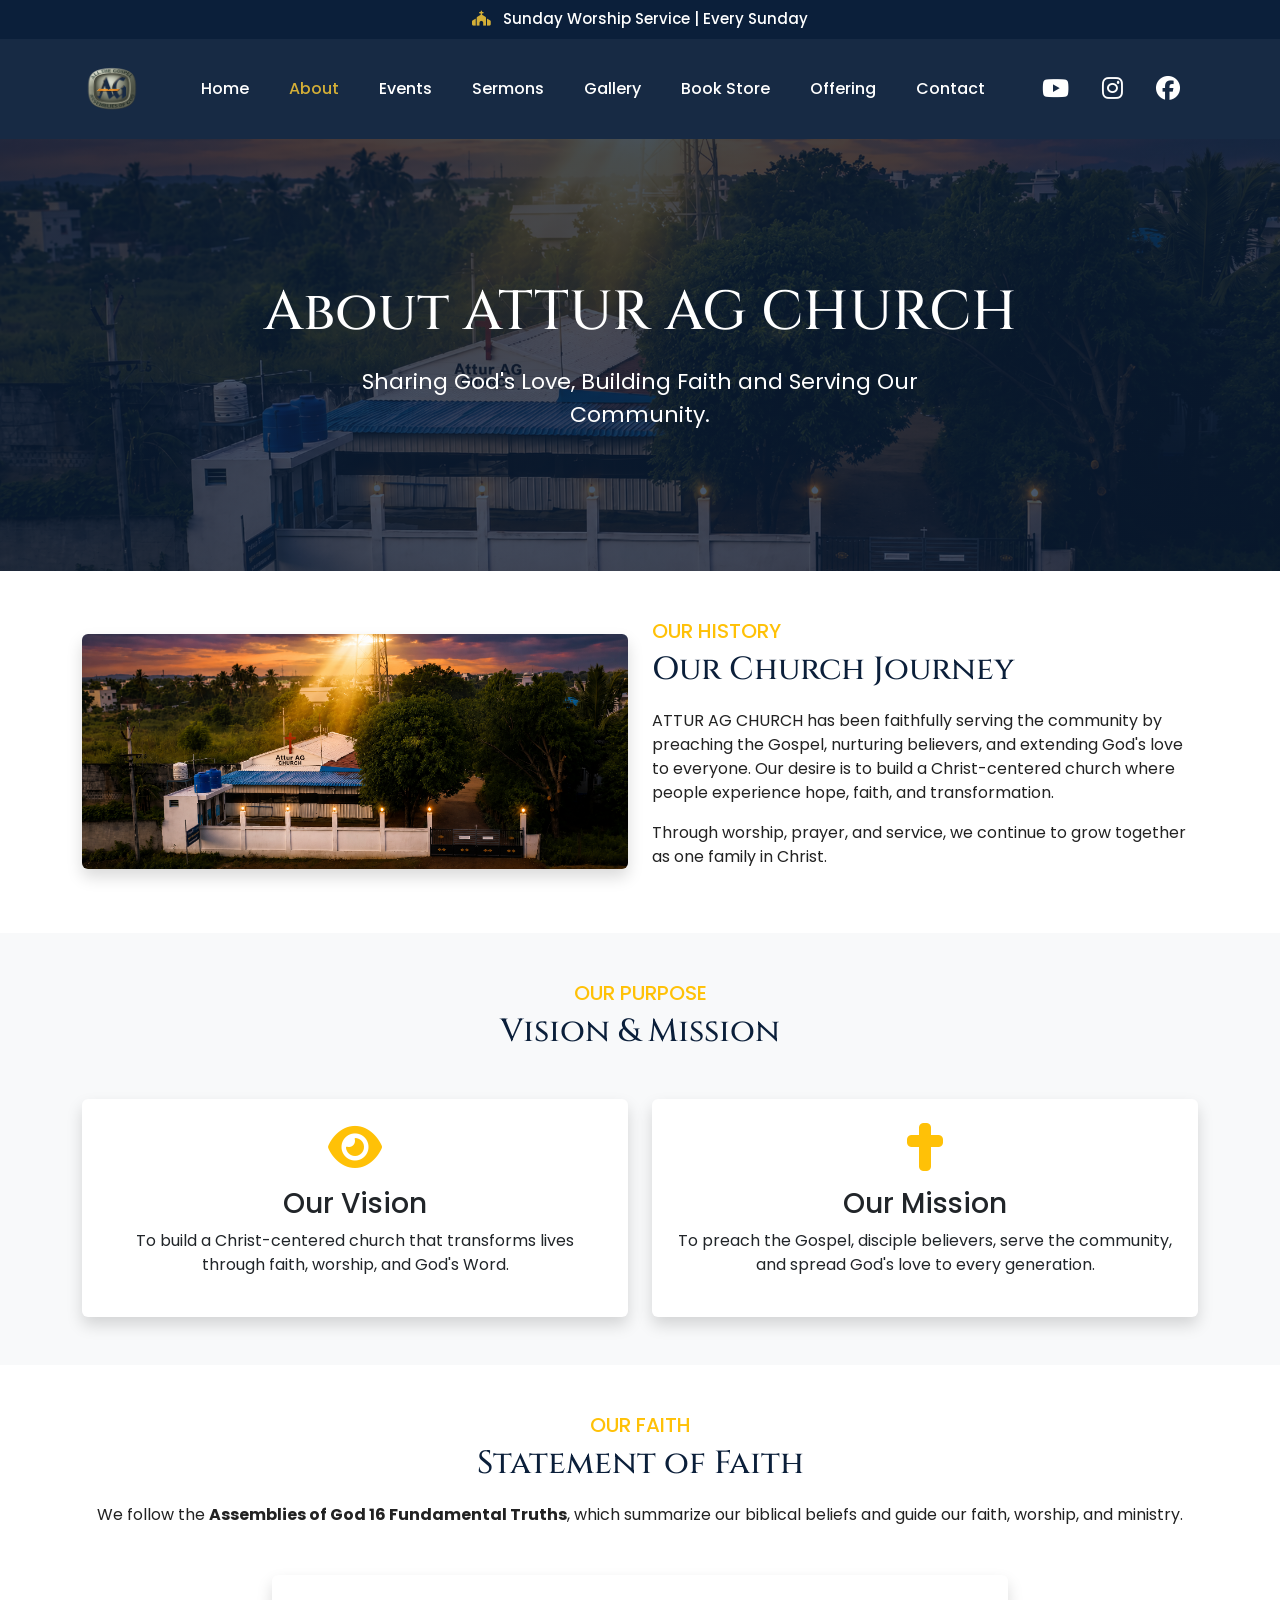
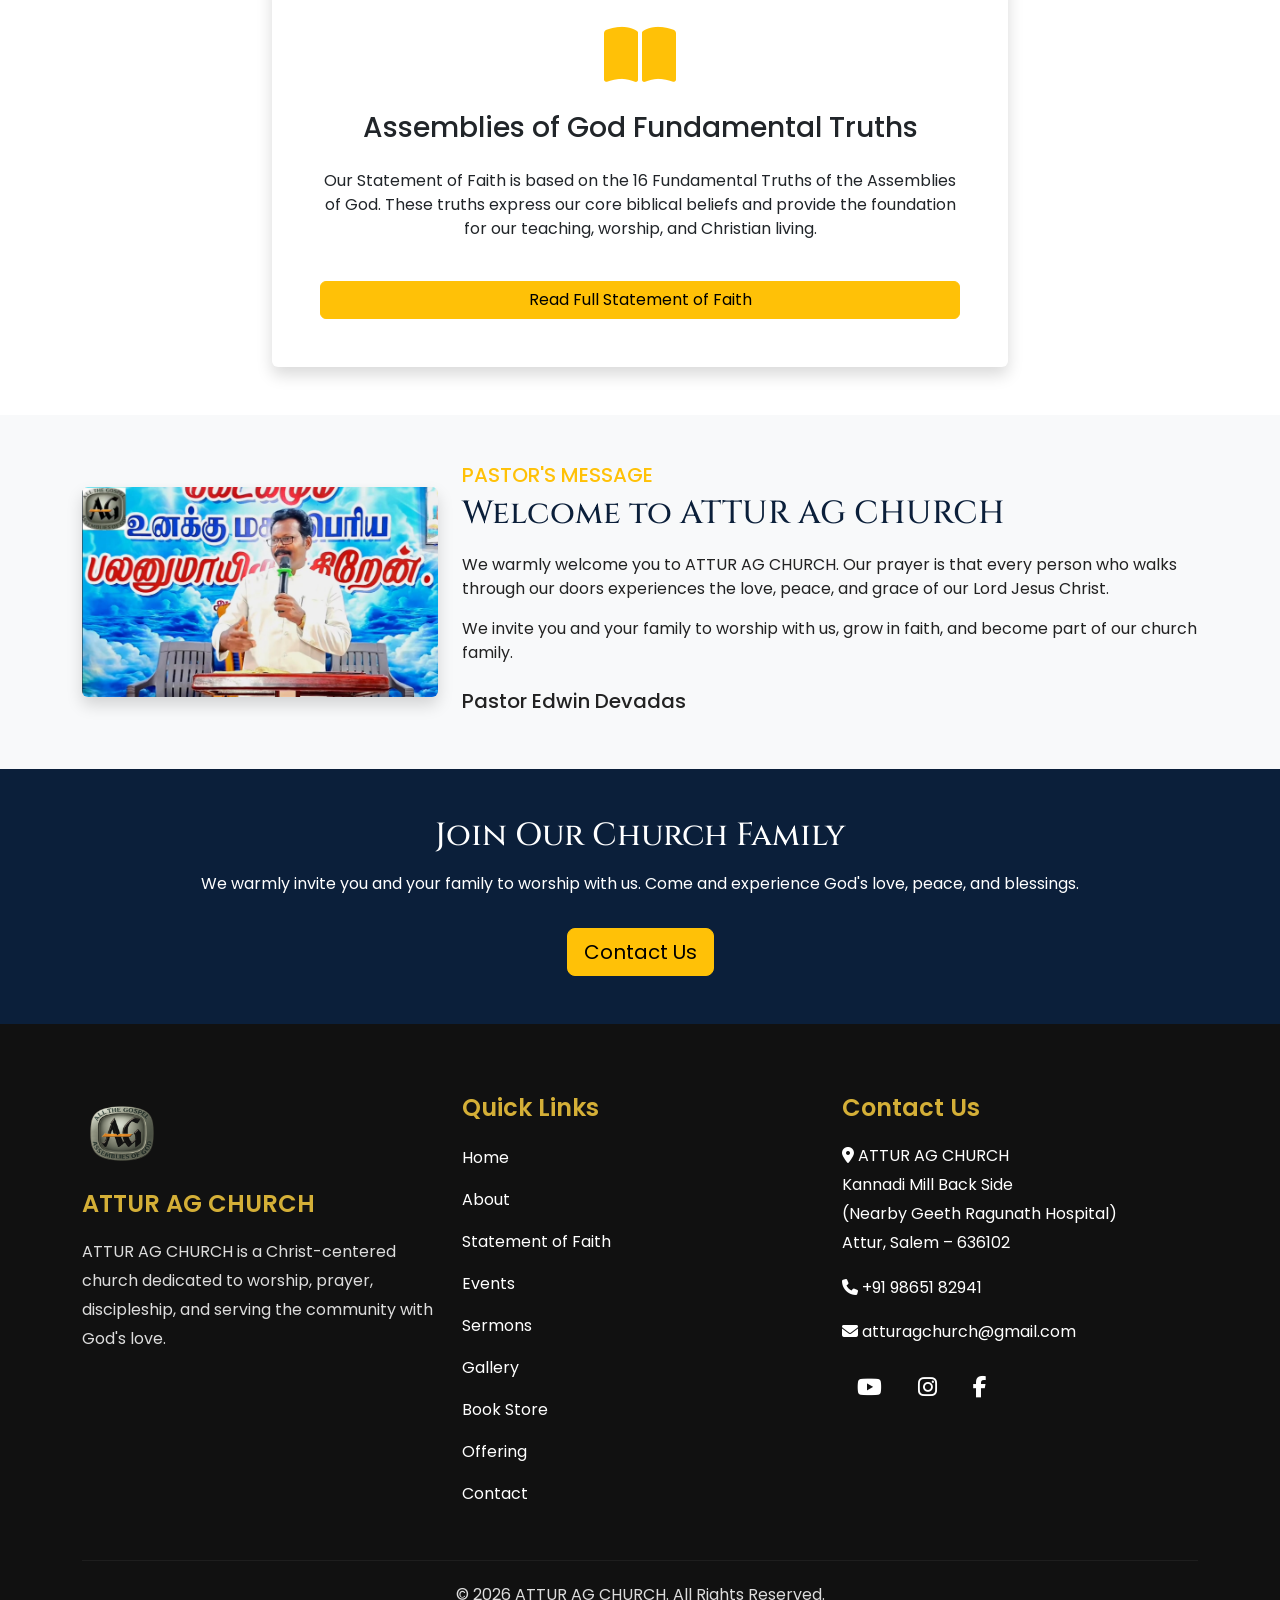
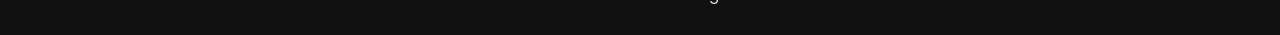
<file: about.html>
<!DOCTYPE html>
<html lang="en">

<head>
    <meta charset="UTF-8">
    <meta name="viewport" content="width=device-width, initial-scale=1.0">

    <title>About | ATTUR AG CHURCH</title>

    <!-- Bootstrap -->
    <link href="https://cdn.jsdelivr.net/npm/bootstrap@5.3.7/dist/css/bootstrap.min.css" rel="stylesheet">

    <!-- Google Fonts -->
    <link href="https://fonts.googleapis.com/css2?family=Cinzel:wght@400;600;700&family=Cormorant+Garamond:wght@400;600;700&family=Poppins:wght@300;400;500;600;700&display=swap" rel="stylesheet">

    <!-- Font Awesome -->
    <link rel="stylesheet" href="https://cdnjs.cloudflare.com/ajax/libs/font-awesome/6.7.2/css/all.min.css">

    <!-- Custom CSS -->
    <link rel="stylesheet" href="css/style.css">
    <link rel="stylesheet" href="css/responsive.css">

</head>

<body>

<!-- Announcement Bar -->

<div class="top-bar">
    <div class="container">
        <p>
            <i class="fa-solid fa-church"></i>
            Sunday Worship Service | Every Sunday
        </p>
    </div>
</div>

<!-- Navbar -->

<nav class="navbar navbar-expand-lg sticky-top">

<div class="container">

<a class="navbar-brand" href="index.html">
<img src="images/logo/logo.png" alt="Church Logo">
</a>

<button class="navbar-toggler" type="button"
data-bs-toggle="collapse"
data-bs-target="#navbarNav">

<span><i class="fas fa-bars"></i></span>

</button>

<div class="collapse navbar-collapse justify-content-center"
id="navbarNav">

<ul class="navbar-nav">

<li class="nav-item">
<a class="nav-link" href="index.html">Home</a>
</li>

<li class="nav-item">
<a class="nav-link active" href="about.html">About</a>
</li>

<li class="nav-item">
<a class="nav-link" href="events.html">Events</a>
</li>

<li class="nav-item">
<a class="nav-link" href="sermons.html">Sermons</a>
</li>

<li class="nav-item">
<a class="nav-link" href="gallery.html">Gallery</a>
</li>

<li class="nav-item">
<a class="nav-link" href="bookstore.html">Book Store</a>
</li>

<li class="nav-item">
<a class="nav-link" href="offering.html">Offering</a>
</li>

<li class="nav-item">
<a class="nav-link" href="contact.html">Contact</a>
</li>

</ul>

</div>

<div class="d-none d-lg-flex social-icons">

<a href="https://youtube.com/@atturagchurch?si=WkHyy6jaH5UJbwPC"><i class="fab fa-youtube"></i></a>

<a href="#"><i class="fab fa-instagram"></i></a>

<a href="#"><i class="fab fa-facebook"></i></a>

</div>

</div>

</nav>

<!-- About Hero -->


<section class="about-hero">

<div class="container">

<h1>About ATTUR AG CHURCH</h1>

<p>
Sharing God's Love, Building Faith and Serving Our Community.
</p>

</div>

</section>

<!-- Church History Start -->

<section class="history py-5">

    <div class="container">

        <div class="row align-items-center">

            <div class="col-lg-6">

                <img src="images/hero/church1.png"
                     class="img-fluid rounded shadow"
                     alt="Church">

            </div>

            <div class="col-lg-6">

                <h5 class="text-warning">OUR HISTORY</h5>

                <h2>Our Church Journey</h2>

                <p>
                    ATTUR AG CHURCH has been faithfully serving the community by
                    preaching the Gospel, nurturing believers, and extending God's
                    love to everyone. Our desire is to build a Christ-centered
                    church where people experience hope, faith, and transformation.
                </p>

                <p>
                    Through worship, prayer, and service, we continue to grow
                    together as one family in Christ.
                </p>

            </div>

        </div>

    </div>

</section>

<!-- Church History End -->

<!-- Vision & Mission Start -->

<section class="vision-mission py-5 bg-light">

    <div class="container">

        <div class="text-center mb-5">
            <h5 class="text-warning">OUR PURPOSE</h5>
            <h2>Vision & Mission</h2>
        </div>

        <div class="row g-4">

            <div class="col-lg-6">
                <div class="card border-0 shadow h-100 p-4">
                    <div class="text-center">
                        <i class="fas fa-eye fa-3x text-warning mb-3"></i>
                        <h3>Our Vision</h3>
                        <p>
                            To build a Christ-centered church that transforms
                            lives through faith, worship, and God's Word.
                        </p>
                    </div>
                </div>
            </div>

            <div class="col-lg-6">
                <div class="card border-0 shadow h-100 p-4">
                    <div class="text-center">
                        <i class="fas fa-cross fa-3x text-warning mb-3"></i>
                        <h3>Our Mission</h3>
                        <p>
                            To preach the Gospel, disciple believers,
                            serve the community, and spread God's love
                            to every generation.
                        </p>
                    </div>
                </div>
            </div>

        </div>

    </div>

</section>

<!-- Vision & Mission End -->
 
<!-- Our Beliefs Start -->

<section class="beliefs py-5">

    <div class="container">

        <div class="text-center mb-5">

            <h5 class="text-warning">OUR FAITH</h5>

            <h2>Statement of Faith</h2>

            <p class="mt-3">
                We follow the <strong>Assemblies of God 16 Fundamental Truths</strong>,
                which summarize our biblical beliefs and guide our faith, worship,
                and ministry.
            </p>

        </div>

        <div class="row justify-content-center">

            <div class="col-lg-8">

                <div class="card border-0 shadow text-center p-5">

                    <i class="fas fa-book-open fa-4x text-warning mb-4"></i>

                    <h3>Assemblies of God Fundamental Truths</h3>

                    <p class="mt-3">
                        Our Statement of Faith is based on the 16 Fundamental Truths
                        of the Assemblies of God. These truths express our core
                        biblical beliefs and provide the foundation for our teaching,
                        worship, and Christian living.
                    </p>

                    <a href="statement-of-faith.html"
                       class="btn btn-warning mt-4">
                        Read Full Statement of Faith
                    </a>

                </div>

            </div>

        </div>

    </div>

</section>

<!-- Our Beliefs End -->
 
<!-- Pastor Message Start -->

<section class="pastor-message py-5 bg-light">

    <div class="container">

        <div class="row align-items-center">

            <div class="col-lg-4 text-center">

                <img src="images/pastor/pastor.jpeg"
                     class="img-fluid rounded shadow"
                     alt="Pastor Edwin David">

            </div>

            <div class="col-lg-8">

                <h5 class="text-warning">PASTOR'S MESSAGE</h5>

                <h2>Welcome to ATTUR AG CHURCH</h2>

                <p>
                    We warmly welcome you to ATTUR AG CHURCH. Our prayer is that
                    every person who walks through our doors experiences the love,
                    peace, and grace of our Lord Jesus Christ.
                </p>

                <p>
                    We invite you and your family to worship with us, grow in faith,
                    and become part of our church family.
                </p>

                <h5 class="mt-4">Pastor Edwin Devadas</h5>

            </div>

        </div>

    </div>

</section>

<!-- Pastor Message End -->

<!-- Join Us Section Start -->

<section class="join-us text-center py-5">

    <div class="container">

        <h2>Join Our Church Family</h2>

        <p class="mt-3">
            We warmly invite you and your family to worship with us.
            Come and experience God's love, peace, and blessings.
        </p>

        <a href="contact.html" class="btn btn-warning btn-lg mt-3">
            Contact Us
        </a>

    </div>

</section>

<!-- Join Us Section End -->
 
<!-- =========================
Footer Start
========================= -->

<footer class="footer">

    <div class="container">

        <div class="row gy-5">

            <!-- Church Info -->

            <div class="col-lg-4">

                <img src="images/logo/logo.png"
                    alt="ATTUR AG CHURCH"
                    class="footer-logo">

                <h4 class="mt-3">ATTUR AG CHURCH</h4>

                <p class="mt-3">

                    ATTUR AG CHURCH is a Christ-centered church dedicated to
                    worship, prayer, discipleship, and serving the community
                    with God's love.

                </p>

            </div>

            <!-- Quick Links -->

            <div class="col-lg-4">

                <h4>Quick Links</h4>

                <ul class="footer-links">

                    <li><a href="index.html">Home</a></li>

                    <li><a href="about.html">About</a></li>

                    <li><a href="statement-of-faith.html">Statement of Faith</a></li>

                    <li><a href="events.html">Events</a></li>

                    <li><a href="sermons.html">Sermons</a></li>

                    <li><a href="gallery.html">Gallery</a></li>

                    <li><a href="bookstore.html">Book Store</a></li>

                    <li><a href="offering.html">Offering</a></li>

                    <li><a href="contact.html">Contact</a></li>

                </ul>

            </div>

            <!-- Contact -->

            <div class="col-lg-4">

                <h4>Contact Us</h4>

                <p>

                    <a href="https://maps.app.goo.gl/5RLwdWSTmotSZZQv7"
                        target="_blank">

                        <i class="fas fa-map-marker-alt"></i>

                        ATTUR AG CHURCH<br>

                        Kannadi Mill Back Side<br>

                        (Nearby Geeth Ragunath Hospital)<br>

                        Attur, Salem – 636102

                    </a>

                </p>

                <p>

                    <a href="tel:+919865182941">

                        <i class="fas fa-phone"></i>

                        +91 98651 82941

                    </a>

                </p>

                <p>

                    <a href="mailto:atturagchurch@gmail.com">

                        <i class="fas fa-envelope"></i>

                        atturagchurch@gmail.com

                    </a>

                </p>

                <div class="social-icons mt-4">

                    <a href="https://youtube.com/@atturagchurch?si=WkHyy6jaH5UJbwPC"
                        target="_blank">

                        <i class="fab fa-youtube"></i>

                    </a>

                    <a href="#">

                        <i class="fab fa-instagram"></i>

                    </a>

                    <a href="#">

                        <i class="fab fa-facebook-f"></i>

                    </a>

                </div>

            </div>

        </div>

        <hr>

        <div class="text-center">

            <p class="mb-0">

                © 2026 ATTUR AG CHURCH. All Rights Reserved.

            </p>

        </div>

    </div>

</footer>

<!-- =========================
Footer End
========================= -->

<script src="https://cdn.jsdelivr.net/npm/bootstrap@5.3.7/dist/js/bootstrap.bundle.min.js"></script>

</body>
</html>


<script src="https://cdn.jsdelivr.net/npm/bootstrap@5.3.7/dist/js/bootstrap.bundle.min.js"></script>

</body>

</html>
</file>
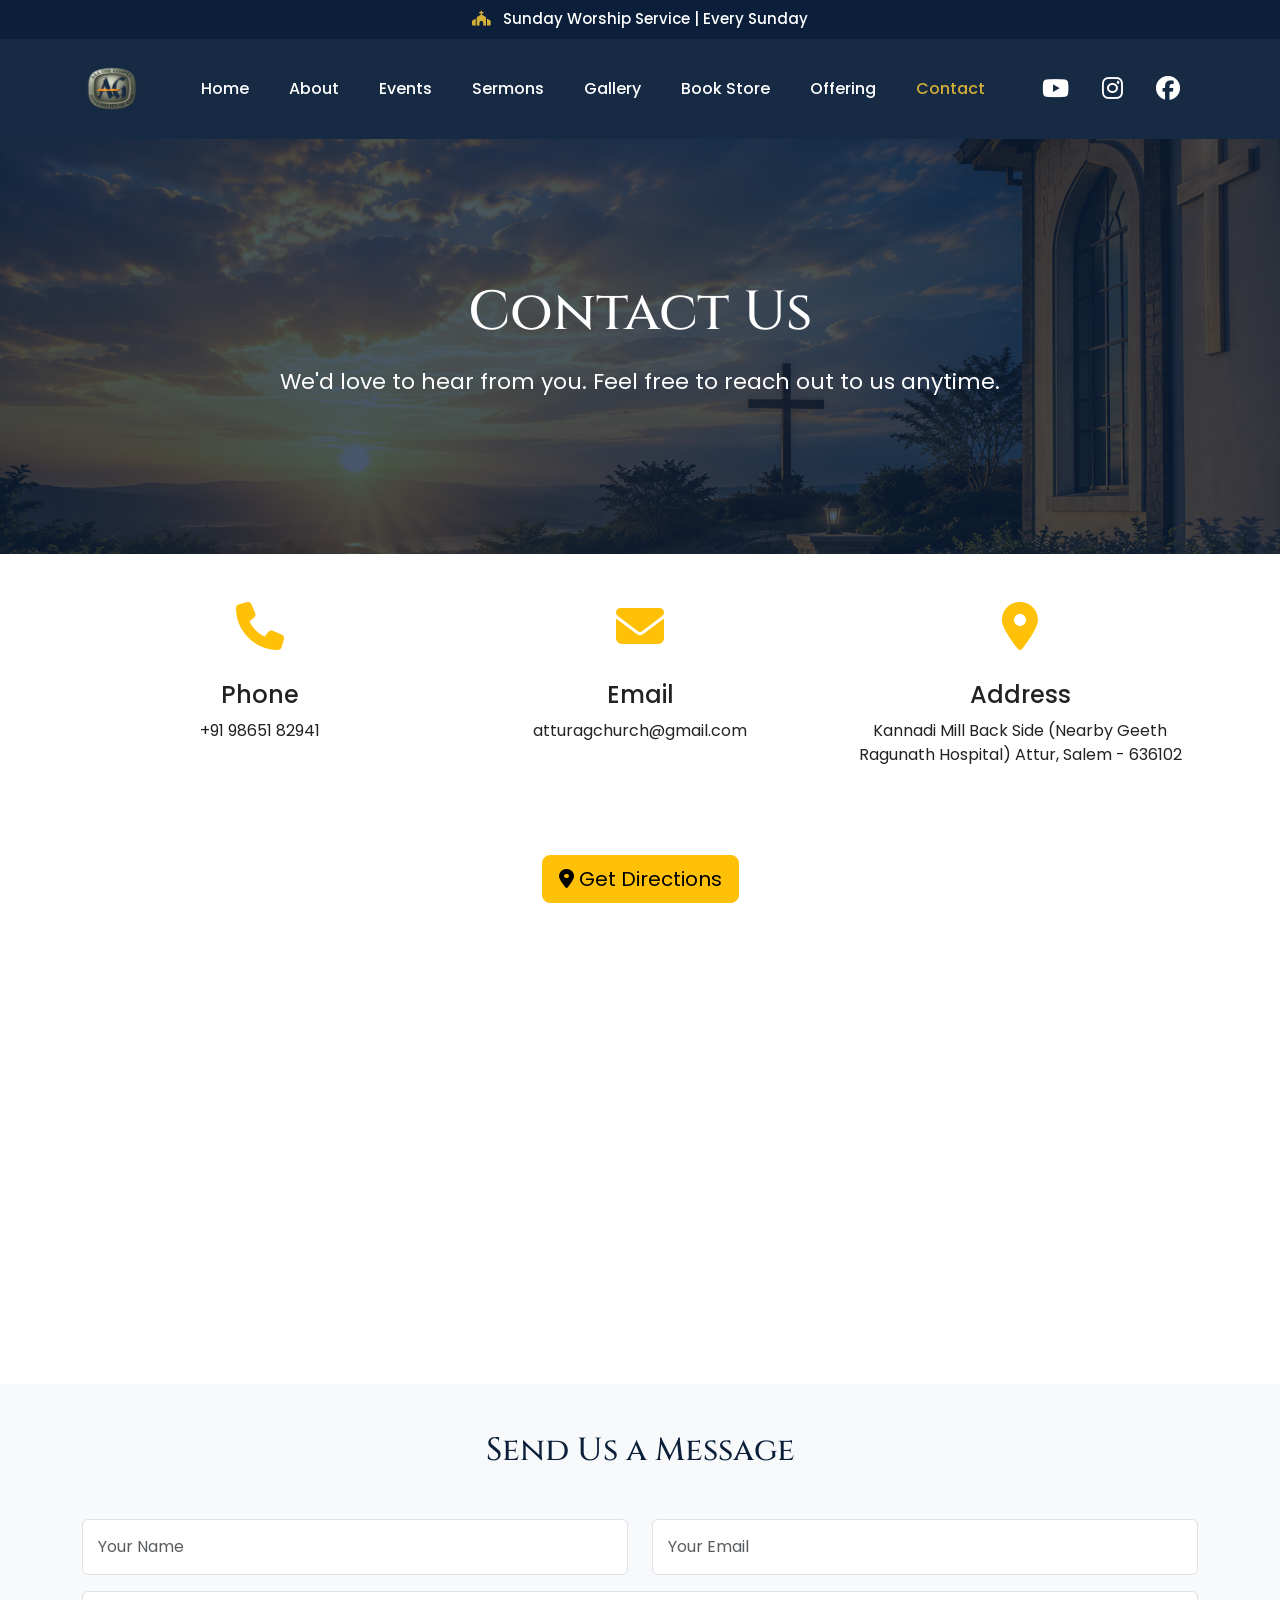
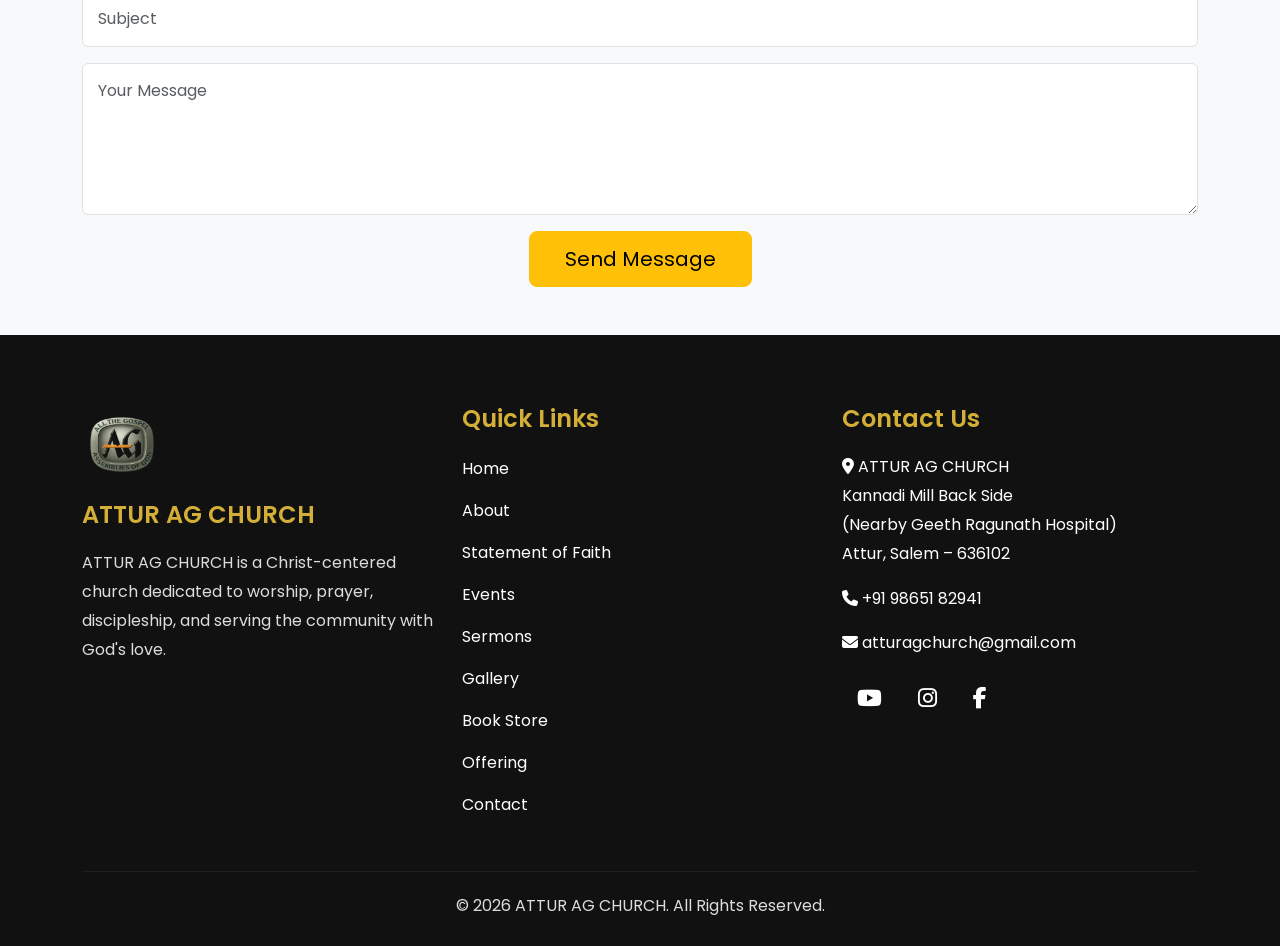
<file: contact.html>
<!DOCTYPE html>
<html lang="en">

<head>

    <meta charset="UTF-8">
    <meta name="viewport" content="width=device-width, initial-scale=1.0">

    <title>Contact | ATTUR AG CHURCH</title>

    <!-- Bootstrap -->
    <link href="https://cdn.jsdelivr.net/npm/bootstrap@5.3.7/dist/css/bootstrap.min.css" rel="stylesheet">

    <!-- Google Fonts -->
    <link href="https://fonts.googleapis.com/css2?family=Cinzel:wght@400;600;700&family=Cormorant+Garamond:wght@400;600;700&family=Poppins:wght@300;400;500;600;700&display=swap" rel="stylesheet">

    <!-- Font Awesome -->
    <link rel="stylesheet" href="https://cdnjs.cloudflare.com/ajax/libs/font-awesome/6.7.2/css/all.min.css">

    <!-- Custom CSS -->
    <link rel="stylesheet" href="css/style.css">

</head>

<body>

<!-- Announcement Bar -->

<div class="top-bar">
    <div class="container">
        <p>
            <i class="fa-solid fa-church"></i>
            Sunday Worship Service | Every Sunday
        </p>
    </div>
</div>

<!-- Navbar -->

<nav class="navbar navbar-expand-lg sticky-top">

    <div class="container">

        <!-- Logo -->
        <a class="navbar-brand" href="index.html">
            <img src="images/logo/logo.png" alt="Church Logo">
        </a>

        <!-- Mobile Toggle -->
        <button class="navbar-toggler" type="button"
            data-bs-toggle="collapse"
            data-bs-target="#navbarNav">

            <span><i class="fas fa-bars"></i></span>

        </button>

        <!-- Menu -->

        <div class="collapse navbar-collapse justify-content-center" id="navbarNav">

            <ul class="navbar-nav">

                <li class="nav-item"><a class="nav-link" href="index.html">Home</a></li>

                <li class="nav-item"><a class="nav-link" href="about.html">About</a></li>

                <li class="nav-item"><a class="nav-link" href="events.html">Events</a></li>

                <li class="nav-item"><a class="nav-link" href="sermons.html">Sermons</a></li>

                <li class="nav-item"><a class="nav-link" href="gallery.html">Gallery</a></li>

                <li class="nav-item"><a class="nav-link" href="bookstore.html">Book Store</a></li>

                <li class="nav-item"><a class="nav-link" href="offering.html">Offering</a></li>

                <li class="nav-item"><a class="nav-link active" href="contact.html">Contact</a></li>

            </ul>

        </div>

        <!-- Social Icons -->

        <div class="d-none d-lg-flex social-icons">

            <a href="https://youtube.com/@atturagchurch?si=WkHyy6jaH5UJbwPC"><i class="fab fa-youtube"></i></a>

            <a href="#"><i class="fab fa-instagram"></i></a>

            <a href="#"><i class="fab fa-facebook"></i></a>

        </div>

    </div>

</nav>

<!-- Contact Hero -->

<section class="contact-hero">

    <div class="container">

        <h1>Contact Us</h1>

        <p>We'd love to hear from you. Feel free to reach out to us anytime.</p>

    </div>

</section>

<!-- Contact Information -->

<section class="contact-info py-5">

    <div class="container">

        <div class="row text-center g-4">

            <div class="col-md-4">

                <i class="fas fa-phone fa-3x text-warning mb-3"></i>

                <h4>Phone</h4>

                <p>+91 98651 82941</p>

            </div>

            <div class="col-md-4">

                <i class="fas fa-envelope fa-3x text-warning mb-3"></i>

                <h4>Email</h4>

                <p>atturagchurch@gmail.com</p>

            </div>

            <div class="col-md-4">

                <i class="fas fa-location-dot fa-3x text-warning mb-3"></i>

                <h4>Address</h4>

                <p>Kannadi Mill Back Side
(Nearby Geeth Ragunath Hospital)
Attur, Salem - 636102</p>

            </div>

        </div>

    </div>

</section>

<section class="text-center py-4">

    <a href="https://maps.app.goo.gl/5RLwdWSTmotSZZQv7"
       target="_blank"
       class="btn btn-warning btn-lg">

        <i class="fas fa-map-marker-alt"></i>
        Get Directions

    </a>

</section>
<!-- Google Map -->

<section class="map-section">

    <iframe
        src="https://www.google.com/maps/embed?pb=!1m18!1m12!1m3!1d3908.411167900945!2d78.59632091083401!3d11.59400718856133!2m3!1f0!2f0!3f0!3m2!1i1024!2i768!4f13.1!3m3!1m2!1s0x3bab9c47f5a4bddd%3A0x1a0b08b628052b7c!2sAG%20CHURCH%2CATTUR!5e0!3m2!1sen!2sin!4v1783746580855!5m2!1sen!2sin"
        width="100%"
        height="450"
        style="border:0;"
        allowfullscreen=""
        loading="lazy"
        referrerpolicy="strict-origin-when-cross-origin">

    </iframe>

</section>

<!-- Contact Form -->

<section class="contact-form py-5">

    <div class="container">

        <div class="text-center mb-5">

            <h2>Send Us a Message</h2>

        </div>

        <form id="contactForm">

    <div class="row">

        <div class="col-md-6 mb-3">
            <input type="text" id="name" class="form-control" placeholder="Your Name" required>
        </div>

        <div class="col-md-6 mb-3">
            <input type="email" id="email" class="form-control" placeholder="Your Email" required>
        </div>

        <div class="col-12 mb-3">
            <input type="text" id="subject" class="form-control" placeholder="Subject" required>
        </div>

        <div class="col-12 mb-3">
            <textarea id="message" class="form-control" rows="5" placeholder="Your Message" required></textarea>
        </div>

        <div class="col-12 text-center">
            <button type="submit" class="btn btn-warning btn-lg">
                Send Message
            </button>
        </div>

    </div>

</form>

    </div>

</section>

<!-- =========================
Footer Start
========================= -->

<footer class="footer">

    <div class="container">

        <div class="row gy-5">

            <!-- Church Info -->

            <div class="col-lg-4">

                <img src="images/logo/logo.png"
                    alt="ATTUR AG CHURCH"
                    class="footer-logo">

                <h4 class="mt-3">ATTUR AG CHURCH</h4>

                <p class="mt-3">

                    ATTUR AG CHURCH is a Christ-centered church dedicated to
                    worship, prayer, discipleship, and serving the community
                    with God's love.

                </p>

            </div>

            <!-- Quick Links -->

            <div class="col-lg-4">

                <h4>Quick Links</h4>

                <ul class="footer-links">

                    <li><a href="index.html">Home</a></li>

                    <li><a href="about.html">About</a></li>

                    <li><a href="statement-of-faith.html">Statement of Faith</a></li>

                    <li><a href="events.html">Events</a></li>

                    <li><a href="sermons.html">Sermons</a></li>

                    <li><a href="gallery.html">Gallery</a></li>

                    <li><a href="bookstore.html">Book Store</a></li>

                    <li><a href="offering.html">Offering</a></li>

                    <li><a href="contact.html">Contact</a></li>

                </ul>

            </div>

            <!-- Contact -->

            <div class="col-lg-4">

                <h4>Contact Us</h4>

                <p>

                    <a href="https://maps.app.goo.gl/5RLwdWSTmotSZZQv7"
                        target="_blank">

                        <i class="fas fa-map-marker-alt"></i>

                        ATTUR AG CHURCH<br>

                        Kannadi Mill Back Side<br>

                        (Nearby Geeth Ragunath Hospital)<br>

                        Attur, Salem – 636102

                    </a>

                </p>

                <p>

                    <a href="tel:+919865182941">

                        <i class="fas fa-phone"></i>

                        +91 98651 82941

                    </a>

                </p>

                <p>

                    <a href="mailto:atturagchurch@gmail.com">

                        <i class="fas fa-envelope"></i>

                        atturagchurch@gmail.com

                    </a>

                </p>

                <div class="social-icons mt-4">

                    <a href="https://youtube.com/@atturagchurch?si=WkHyy6jaH5UJbwPC"
                        target="_blank">

                        <i class="fab fa-youtube"></i>

                    </a>

                    <a href="#">

                        <i class="fab fa-instagram"></i>

                    </a>

                    <a href="#">

                        <i class="fab fa-facebook-f"></i>

                    </a>

                </div>

            </div>

        </div>

        <hr>

        <div class="text-center">

            <p class="mb-0">

                © 2026 ATTUR AG CHURCH. All Rights Reserved.

            </p>

        </div>

    </div>

</footer>

<!-- =========================
Footer End
========================= -->

<!-- Bootstrap JS -->

<script src="https://cdn.jsdelivr.net/npm/bootstrap@5.3.7/dist/js/bootstrap.bundle.min.js"></script>

<script>
document.getElementById("contactForm").addEventListener("submit", function(e){

    e.preventDefault();

    const data = {
        name: document.getElementById("name").value,
        phone: "",
        email: document.getElementById("email").value,
        message:
            "Subject: " +
            document.getElementById("subject").value +
            "\n\n" +
            document.getElementById("message").value
    };

    fetch("https://script.google.com/macros/s/AKfycbybnm28BwBrPP016c3X5ATqXgy9BoJyCSqCCGHV6nRI75-t1dycLrZ-LJ017NQxC_zUHg/exec", {

        method: "POST",

        body: JSON.stringify(data)

    })

    .then(response => response.text())

    .then(result => {

        alert("Message sent successfully!");

        document.getElementById("contactForm").reset();

    })

    .catch(error => {

        alert("Something went wrong!");

        console.log(error);

    });

});
</script>

</body>
</html>
</file>
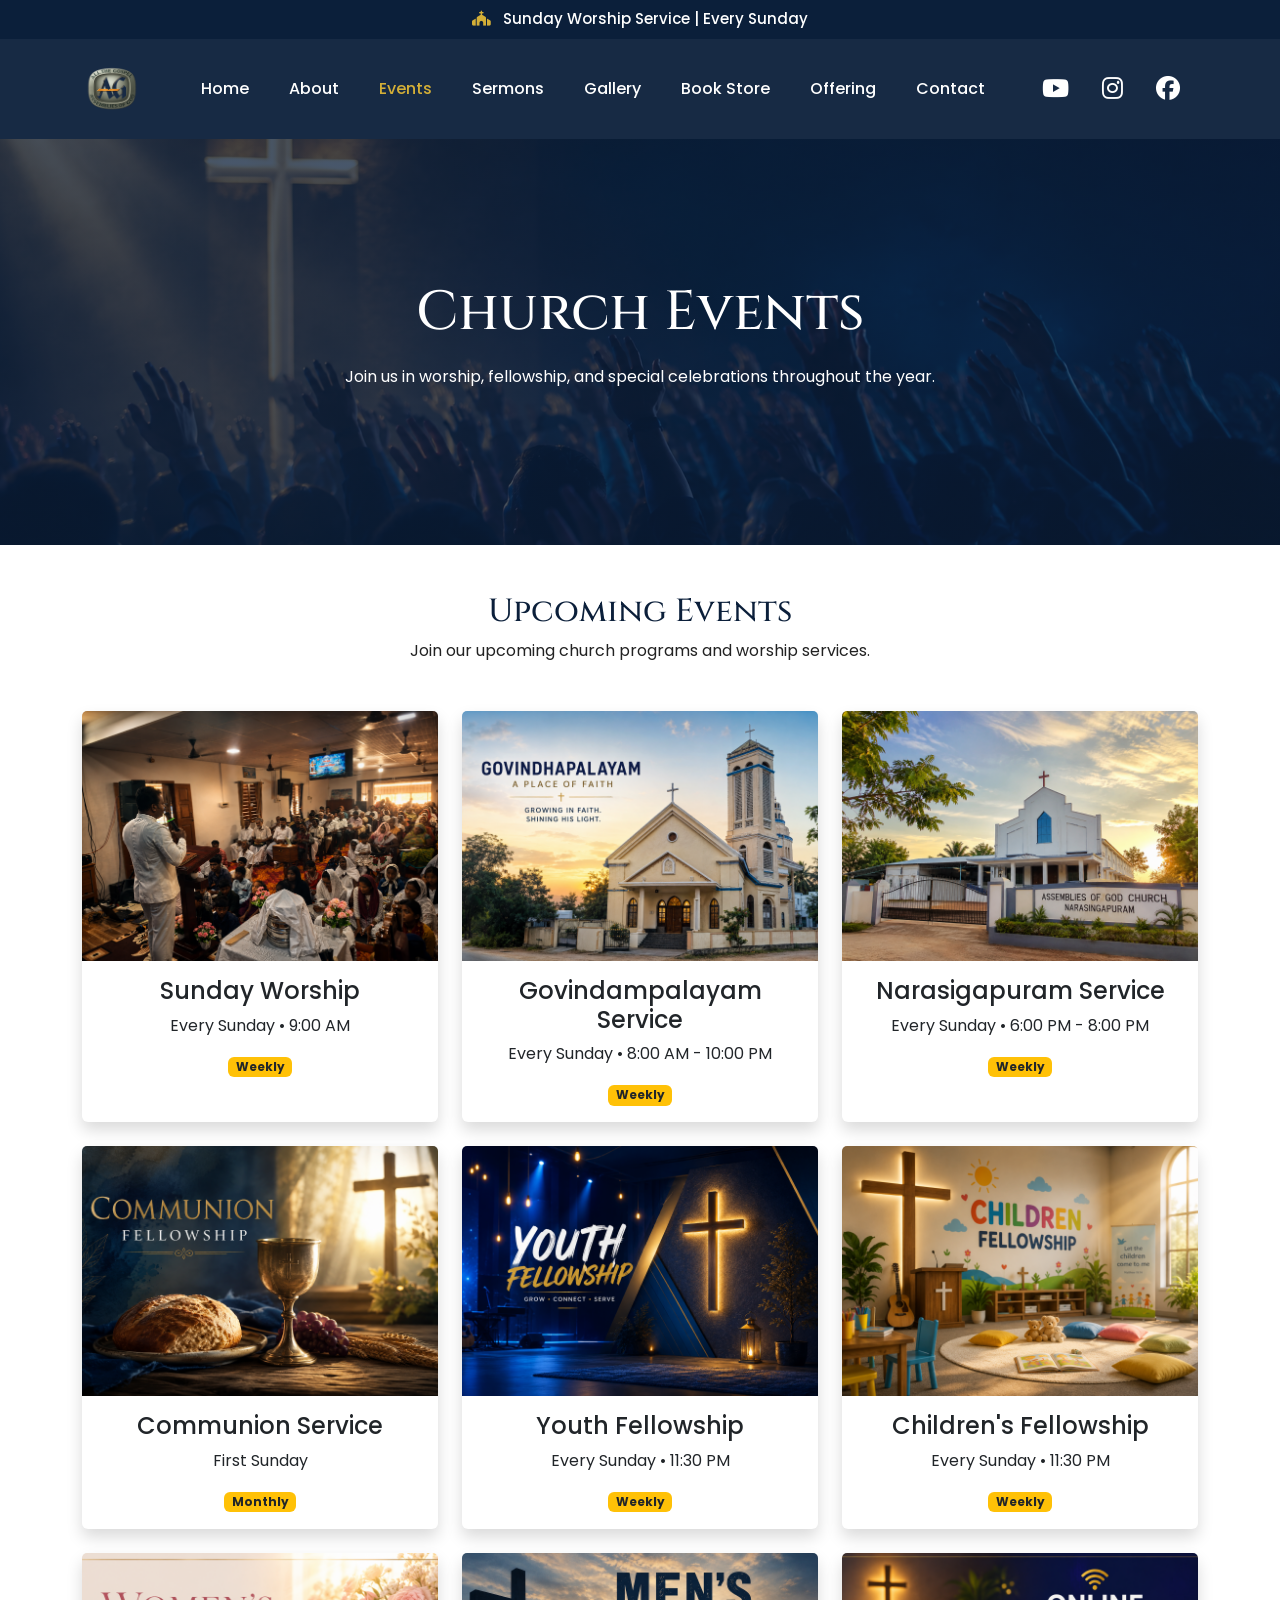
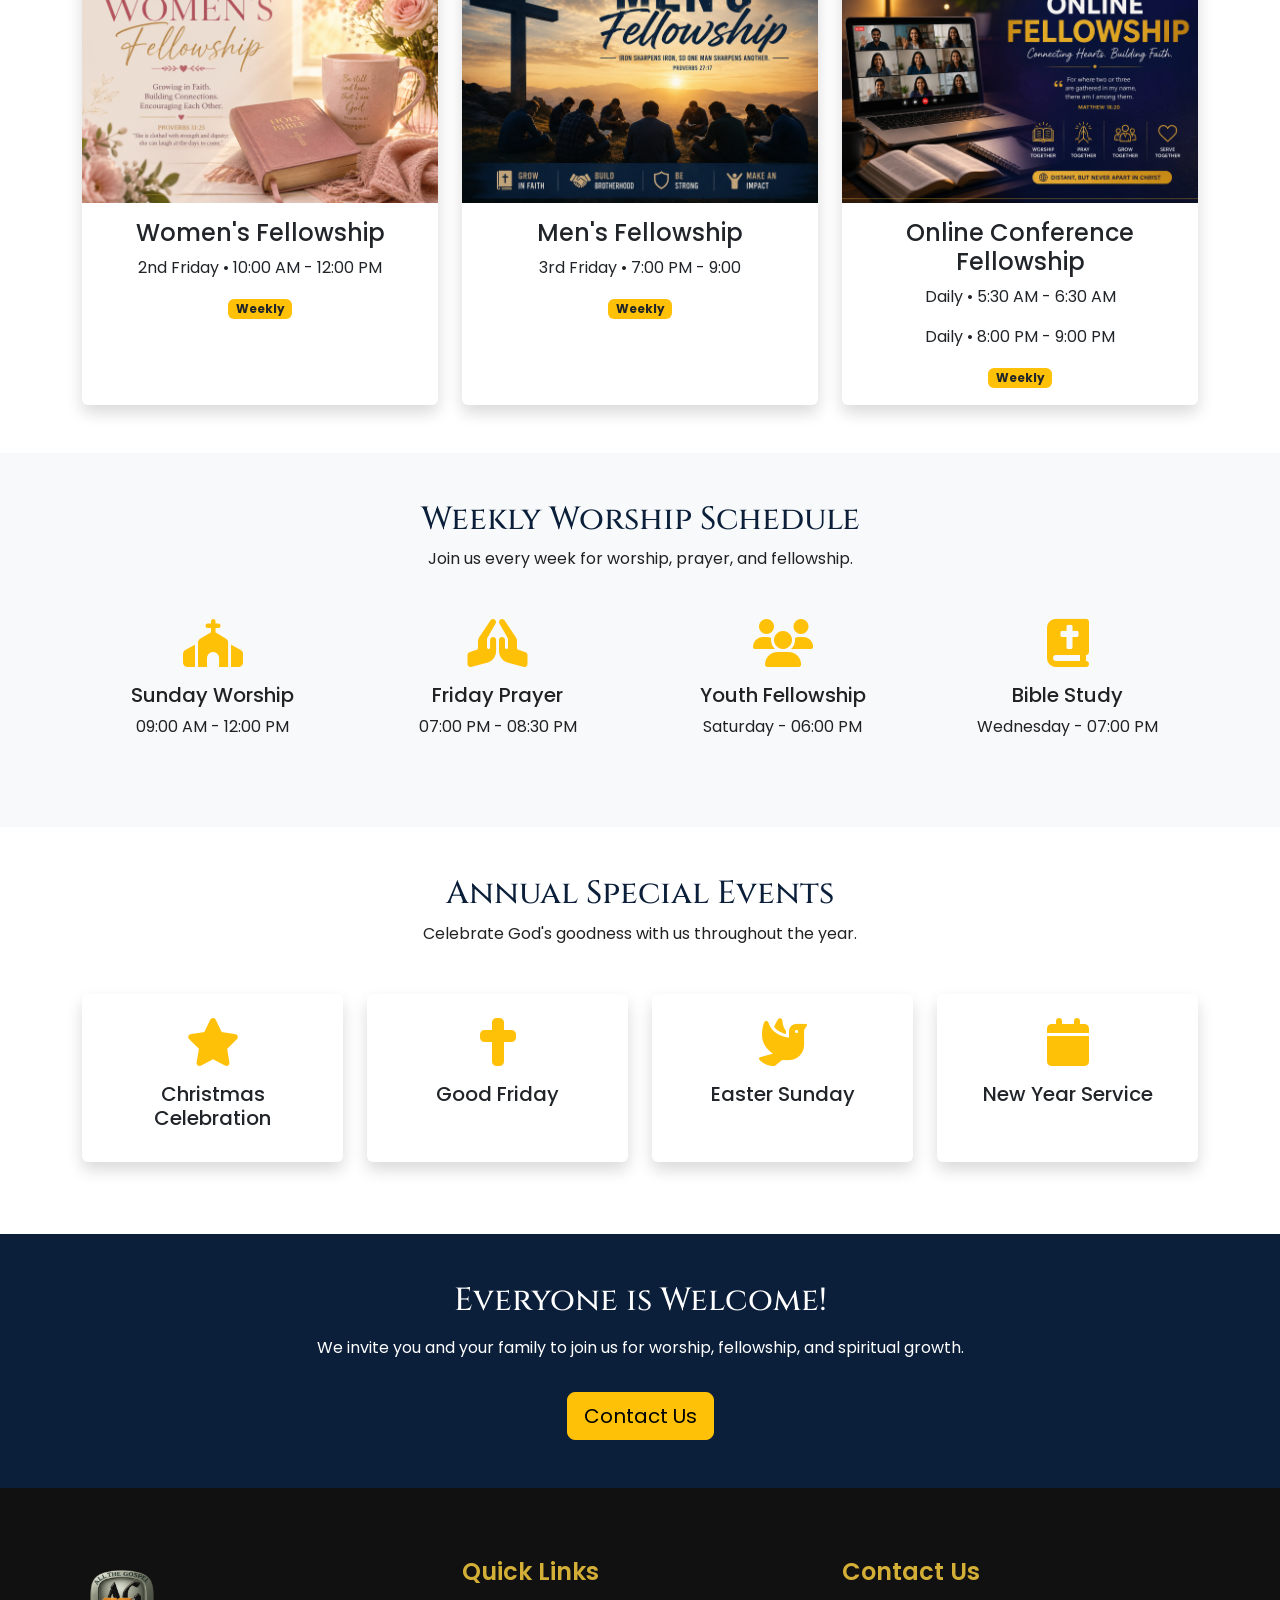
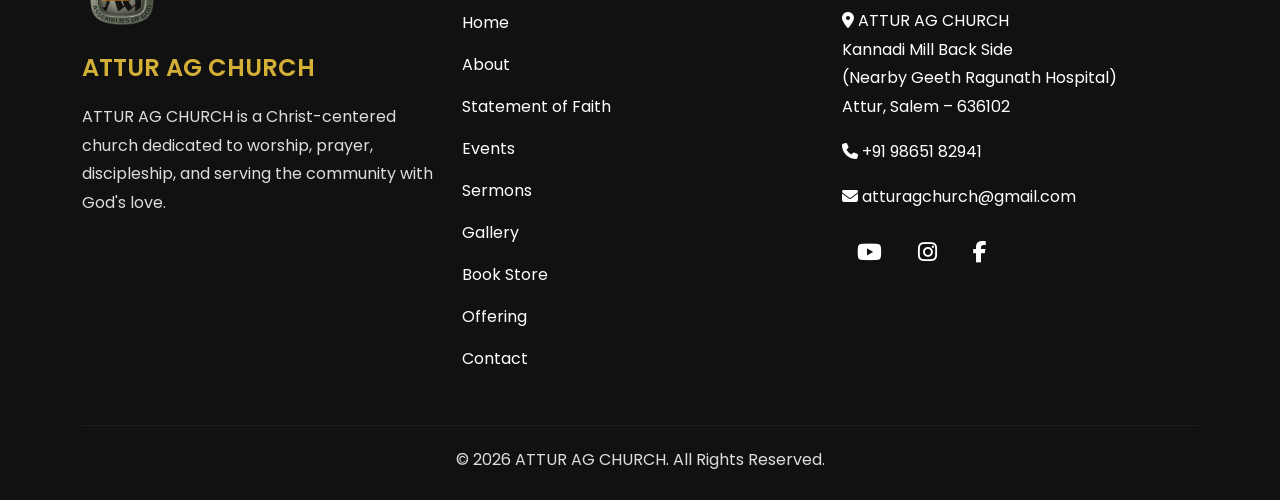
<file: events.html>
<!DOCTYPE html>
<html lang="en">

<head>
    <meta charset="UTF-8">
    <meta name="viewport" content="width=device-width, initial-scale=1.0">

    <title>Events | ATTUR AG CHURCH</title>

    <!-- Bootstrap -->
    <link href="https://cdn.jsdelivr.net/npm/bootstrap@5.3.7/dist/css/bootstrap.min.css" rel="stylesheet">

    <!-- Google Fonts -->
    <link href="https://fonts.googleapis.com/css2?family=Cinzel:wght@400;600;700&family=Cormorant+Garamond:wght@400;600;700&family=Poppins:wght@300;400;500;600;700&display=swap" rel="stylesheet">

    <!-- Font Awesome -->
    <link rel="stylesheet" href="https://cdnjs.cloudflare.com/ajax/libs/font-awesome/6.7.2/css/all.min.css">

    <!-- Custom CSS -->
    <link rel="stylesheet" href="css/style.css">

</head>

<body>

<!-- Announcement Bar -->

<div class="top-bar">
    <div class="container">
        <p>
            <i class="fa-solid fa-church"></i>
            Sunday Worship Service | Every Sunday
        </p>
    </div>
</div>

<!-- Navbar -->

<nav class="navbar navbar-expand-lg sticky-top">

<div class="container">

<a class="navbar-brand" href="index.html">
<img src="images/logo/logo.png" alt="Church Logo">
</a>

<button class="navbar-toggler" type="button"
data-bs-toggle="collapse"
data-bs-target="#navbarNav">

<span><i class="fas fa-bars"></i></span>

</button>

<div class="collapse navbar-collapse justify-content-center"
id="navbarNav">

<ul class="navbar-nav">

<li class="nav-item">
<a class="nav-link" href="index.html">Home</a>
</li>

<li class="nav-item">
<a class="nav-link" href="about.html">About</a>
</li>

<li class="nav-item">
<a class="nav-link active" href="events.html">Events</a>
</li>

<li class="nav-item">
<a class="nav-link" href="sermons.html">Sermons</a>
</li>

<li class="nav-item">
<a class="nav-link" href="gallery.html">Gallery</a>
</li>

<li class="nav-item">
<a class="nav-link" href="bookstore.html">Book Store</a>
</li>

<li class="nav-item">
<a class="nav-link" href="offering.html">Offering</a>
</li>

<li class="nav-item">
<a class="nav-link" href="contact.html">Contact</a>
</li>

</ul>

</div>

<div class="d-none d-lg-flex social-icons">

<a href="https://youtube.com/@atturagchurch?si=WkHyy6jaH5UJbwPC"><i class="fab fa-youtube"></i></a>

<a href="#"><i class="fab fa-instagram"></i></a>

<a href="#"><i class="fab fa-facebook"></i></a>

</div>

</div>

</nav>

<!-- Events Hero Start -->

<section class="events-hero">

    <div class="container">

        <h1>Church Events</h1>

        <p>
            Join us in worship, fellowship, and special celebrations throughout the year.
        </p>

    </div>

</section>

<!-- Events Hero End -->

<!-- Upcoming Events Start -->

<section class="events-section py-5">

    <div class="container">

        <div class="text-center mb-5">

            <h2>Upcoming Events</h2>

            <p>Join our upcoming church programs and worship services.</p>

        </div>

        <div class="row g-4">

            <div class="col-md-4">

                <div class="card shadow border-0 h-100">

                    <img src="images/events/church2.png" class="card-img-top" alt="Sunday Worship">

                    <div class="card-body text-center">

                        <h4>Sunday Worship</h4>

                        <p>Every Sunday • 9:00 AM</p>

                        <span class="badge bg-warning text-dark">Weekly</span>

                    </div>

                </div>

            </div>
            <div class="col-md-4">

                <div class="card shadow border-0 h-100">

                    <img src="images/events/govin1.png" class="card-img-top" alt="Govindampalayam Service">

                    <div class="card-body text-center">

                        <h4>Govindampalayam Service</h4>

                        <p>Every Sunday • 8:00 AM - 10:00 PM</p>

                        <span class="badge bg-warning text-dark">Weekly</span>

                    </div>

                </div>

            </div>
            <div class="col-md-4">

                <div class="card shadow border-0 h-100">

                    <img src="images/events/narasigapuram1.png" class="card-img-top" alt="Narasigapuram Service">

                    <div class="card-body text-center">

                        <h4>Narasigapuram Service</h4>

                        <p>Every Sunday • 6:00 PM - 8:00 PM</p>

                        <span class="badge bg-warning text-dark">Weekly</span>

                    </div>

                </div>

            </div>
            <div class="col-md-4">

                <div class="card shadow border-0 h-100">

                    <img src="images/events/communion1.png" class="card-img-top" alt="Communion Service">

                    <div class="card-body text-center">

                        <h4>Communion Service</h4>

                        <p>First Sunday</p>

                        <span class="badge bg-warning text-dark">Monthly</span>

                    </div>

                </div>

            </div>
            
            <div class="col-md-4">

                <div class="card shadow border-0 h-100">

                    <img src="images/events/youth2.png" class="card-img-top" alt="Youth Meeting">

                    <div class="card-body text-center">

                        <h4>Youth Fellowship</h4>

                        <p>Every Sunday • 11:30 PM</p>

                        <span class="badge bg-warning text-dark">Weekly</span>

                    </div>

                </div>

            </div>

            <div class="col-md-4">

                <div class="card shadow border-0 h-100">

                    <img src="images/events/child1.png" class="card-img-top" alt="Children's Fellowship">

                    <div class="card-body text-center">

                        <h4>Children's Fellowship</h4>

                        <p>Every Sunday • 11:30 PM</p>

                        <span class="badge bg-warning text-dark">Weekly</span>

                    </div>

                </div>

            </div>
                
            <div class="col-md-4">

                <div class="card shadow border-0 h-100">

                    <img src="images/events/women1.png" class="card-img-top" alt="Women's Fellowship">

                    <div class="card-body text-center">

                        <h4>Women's Fellowship</h4>

                        <p>2nd Friday • 10:00 AM - 12:00 PM</p>

                        <span class="badge bg-warning text-dark">Weekly</span>

                    </div>

                </div>

            </div>
            <div class="col-md-4">

                <div class="card shadow border-0 h-100">

                    <img src="images/events/men1.png" class="card-img-top" alt="Men's Fellowship">

                    <div class="card-body text-center">

                        <h4>Men's Fellowship</h4>

                        <p>3rd Friday • 7:00 PM - 9:00</p>

                        <span class="badge bg-warning text-dark">Weekly</span>

                    </div>

                </div>

            </div>
            <div class="col-md-4">

                <div class="card shadow border-0 h-100">

                    <img src="images/events/online1.png" class="card-img-top" alt="Online Conference Fellowship">

                    <div class="card-body text-center">

                        <h4>Online Conference Fellowship</h4>

                        <p>Daily • 5:30 AM - 6:30 AM</p>
                        <p>Daily • 8:00 PM - 9:00 PM</p>

                        <span class="badge bg-warning text-dark">Weekly</span>

                    </div>

                </div>

            </div>
            
        </div>

    </div>

</section>

<!-- Upcoming Events End -->

<!-- Weekly Services Start -->

<section class="weekly-services py-5 bg-light">

    <div class="container">

        <div class="text-center mb-5">

            <h2>Weekly Worship Schedule</h2>

            <p>Join us every week for worship, prayer, and fellowship.</p>

        </div>

        <div class="row text-center">

            <div class="col-md-3 mb-4">

                <i class="fas fa-church fa-3x text-warning mb-3"></i>

                <h5>Sunday Worship</h5>

                <p>09:00 AM - 12:00 PM</p>

            </div>

            <div class="col-md-3 mb-4">

                <i class="fas fa-praying-hands fa-3x text-warning mb-3"></i>

                <h5>Friday Prayer</h5>

                <p>07:00 PM - 08:30 PM</p>

            </div>

            <div class="col-md-3 mb-4">

                <i class="fas fa-users fa-3x text-warning mb-3"></i>

                <h5>Youth Fellowship</h5>

                <p>Saturday - 06:00 PM</p>

            </div>

            <div class="col-md-3 mb-4">

                <i class="fas fa-book-bible fa-3x text-warning mb-3"></i>

                <h5>Bible Study</h5>

                <p>Wednesday - 07:00 PM</p>

            </div>

        </div>

    </div>

</section>

<!-- Weekly Services End -->

<!-- Special Events Start -->

<section class="special-events py-5">

    <div class="container">

        <div class="text-center mb-5">

            <h2>Annual Special Events</h2>

            <p>Celebrate God's goodness with us throughout the year.</p>

        </div>

        <div class="row text-center">

            <div class="col-md-3 mb-4">

                <div class="card shadow border-0 p-4 h-100">

                    <i class="fas fa-star fa-3x text-warning mb-3"></i>

                    <h5>Christmas Celebration</h5>

                </div>

            </div>

            <div class="col-md-3 mb-4">

                <div class="card shadow border-0 p-4 h-100">

                    <i class="fas fa-cross fa-3x text-warning mb-3"></i>

                    <h5>Good Friday</h5>

                </div>

            </div>

            <div class="col-md-3 mb-4">

                <div class="card shadow border-0 p-4 h-100">

                    <i class="fas fa-dove fa-3x text-warning mb-3"></i>

                    <h5>Easter Sunday</h5>

                </div>

            </div>

            <div class="col-md-3 mb-4">

                <div class="card shadow border-0 p-4 h-100">

                    <i class="fas fa-calendar fa-3x text-warning mb-3"></i>

                    <h5>New Year Service</h5>

                </div>

            </div>

        </div>

    </div>

</section>

<!-- Special Events End -->

<!-- Join Us Start -->

<section class="join-us text-center py-5">

    <div class="container">

        <h2>Everyone is Welcome!</h2>

        <p class="mt-3">
            We invite you and your family to join us for worship,
            fellowship, and spiritual growth.
        </p>

        <a href="contact.html" class="btn btn-warning btn-lg mt-3">
            Contact Us
        </a>

    </div>

</section>

<!-- Join Us End -->

<!-- =========================
Footer Start
========================= -->

<footer class="footer">

    <div class="container">

        <div class="row gy-5">

            <!-- Church Info -->

            <div class="col-lg-4">

                <img src="images/logo/logo.png"
                    alt="ATTUR AG CHURCH"
                    class="footer-logo">

                <h4 class="mt-3">ATTUR AG CHURCH</h4>

                <p class="mt-3">

                    ATTUR AG CHURCH is a Christ-centered church dedicated to
                    worship, prayer, discipleship, and serving the community
                    with God's love.

                </p>

            </div>

            <!-- Quick Links -->

            <div class="col-lg-4">

                <h4>Quick Links</h4>

                <ul class="footer-links">

                    <li><a href="index.html">Home</a></li>

                    <li><a href="about.html">About</a></li>

                    <li><a href="statement-of-faith.html">Statement of Faith</a></li>

                    <li><a href="events.html">Events</a></li>

                    <li><a href="sermons.html">Sermons</a></li>

                    <li><a href="gallery.html">Gallery</a></li>

                    <li><a href="bookstore.html">Book Store</a></li>

                    <li><a href="offering.html">Offering</a></li>

                    <li><a href="contact.html">Contact</a></li>

                </ul>

            </div>

            <!-- Contact -->

            <div class="col-lg-4">

                <h4>Contact Us</h4>

                <p>

                    <a href="https://maps.app.goo.gl/5RLwdWSTmotSZZQv7"
                        target="_blank">

                        <i class="fas fa-map-marker-alt"></i>

                        ATTUR AG CHURCH<br>

                        Kannadi Mill Back Side<br>

                        (Nearby Geeth Ragunath Hospital)<br>

                        Attur, Salem – 636102

                    </a>

                </p>

                <p>

                    <a href="tel:+919865182941">

                        <i class="fas fa-phone"></i>

                        +91 98651 82941

                    </a>

                </p>

                <p>

                    <a href="mailto:atturagchurch@gmail.com">

                        <i class="fas fa-envelope"></i>

                        atturagchurch@gmail.com

                    </a>

                </p>

                <div class="social-icons mt-4">

                    <a href="https://youtube.com/@atturagchurch?si=WkHyy6jaH5UJbwPC"
                        target="_blank">

                        <i class="fab fa-youtube"></i>

                    </a>

                    <a href="#">

                        <i class="fab fa-instagram"></i>

                    </a>

                    <a href="#">

                        <i class="fab fa-facebook-f"></i>

                    </a>

                </div>

            </div>

        </div>

        <hr>

        <div class="text-center">

            <p class="mb-0">

                © 2026 ATTUR AG CHURCH. All Rights Reserved.

            </p>

        </div>

    </div>

</footer>

<!-- =========================
Footer End
========================= -->

<script src="https://cdn.jsdelivr.net/npm/bootstrap@5.3.7/dist/js/bootstrap.bundle.min.js"></script>

</body>
</html>


<script src="https://cdn.jsdelivr.net/npm/bootstrap@5.3.7/dist/js/bootstrap.bundle.min.js"></script>

</body>

</html>
</file>
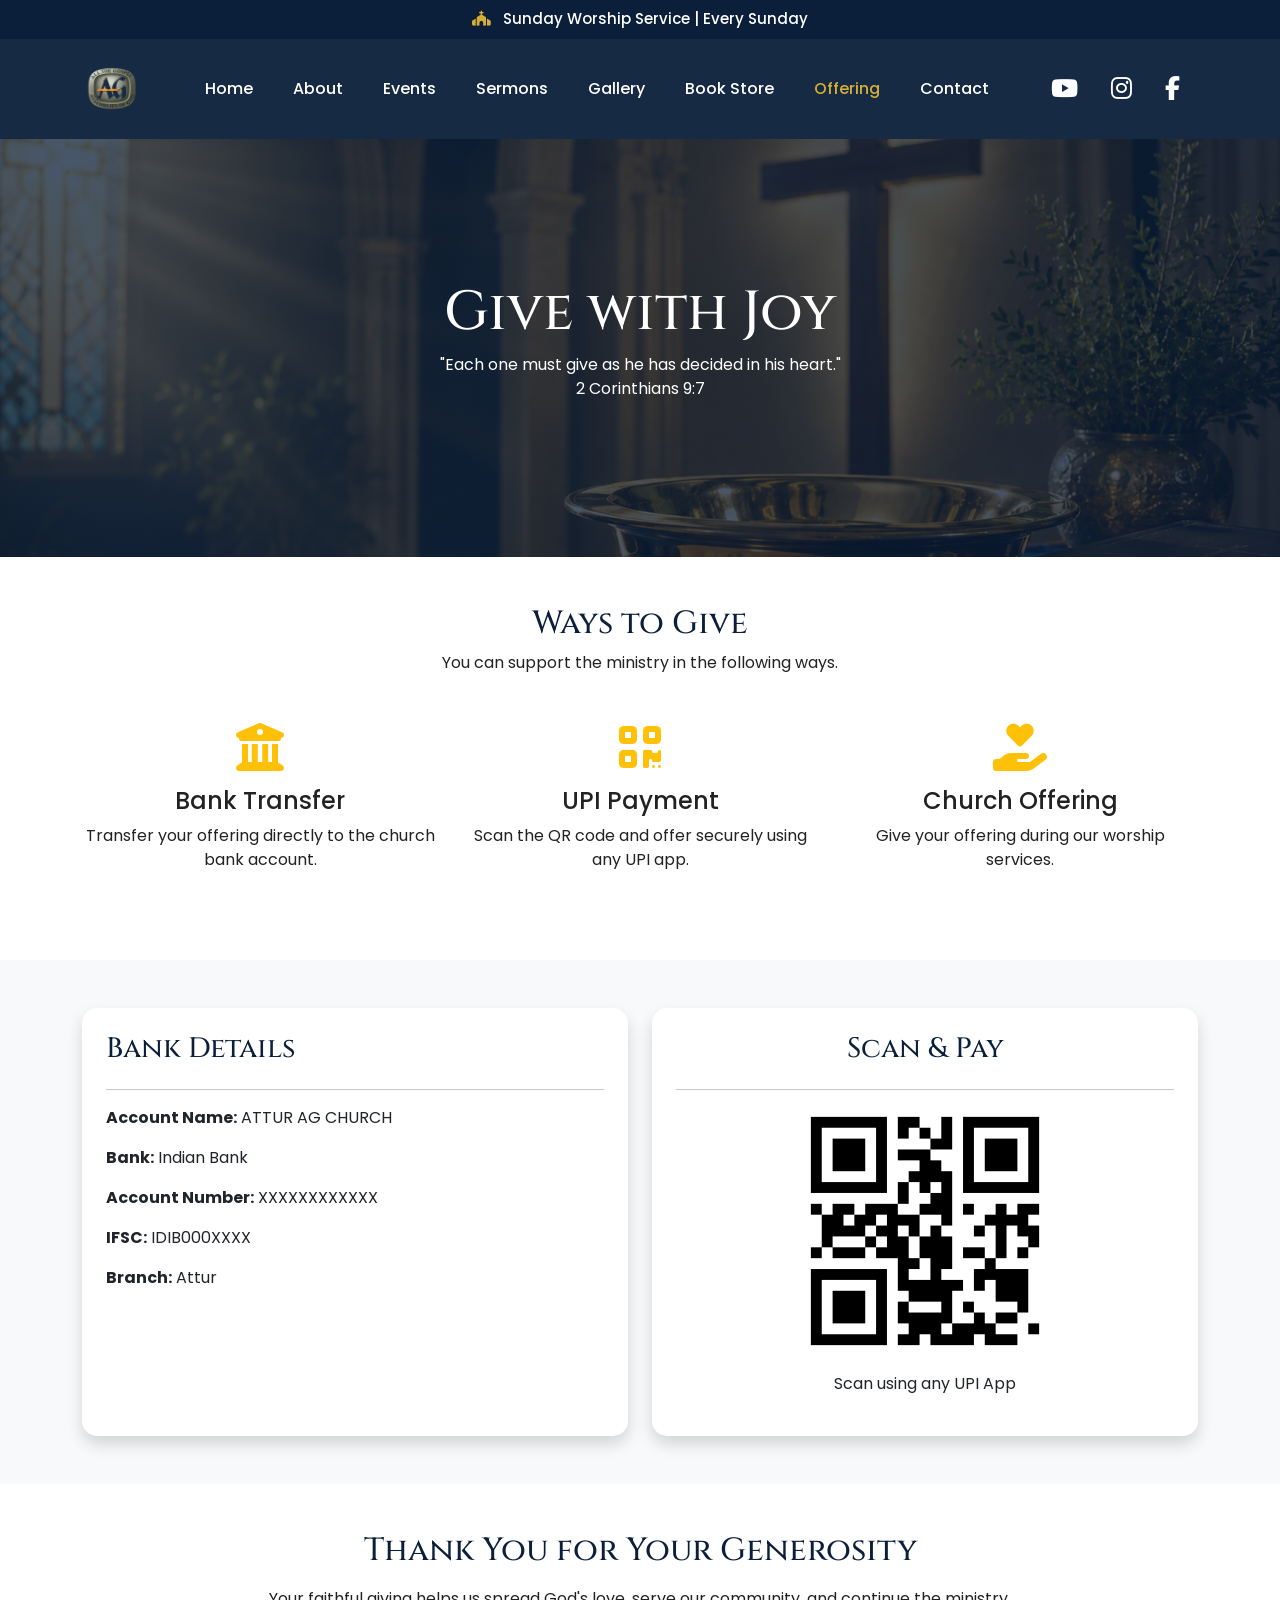
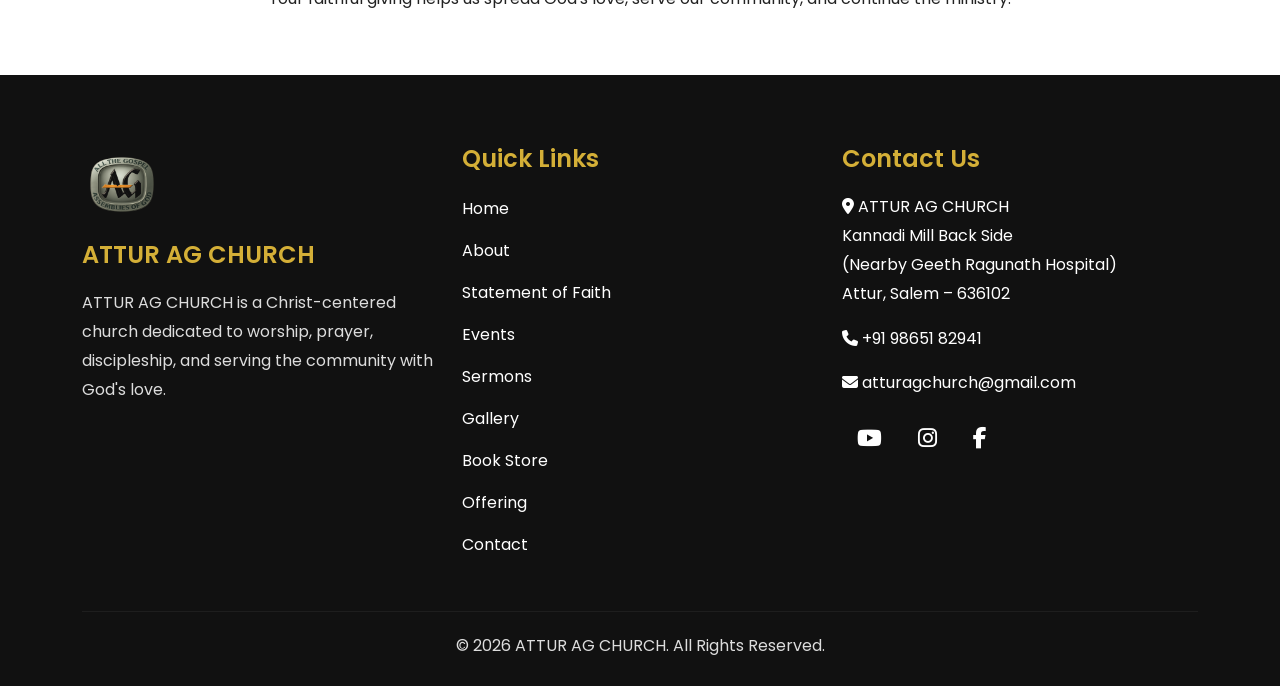
<file: offering.html>
<!DOCTYPE html>
<html lang="en">

<head>
    <meta charset="UTF-8">
    <meta name="viewport" content="width=device-width, initial-scale=1.0">

    <title>offering ATTUR AG CHURCH</title>

    <!-- Bootstrap -->
    <link href="https://cdn.jsdelivr.net/npm/bootstrap@5.3.7/dist/css/bootstrap.min.css" rel="stylesheet">

    <!-- Google Fonts -->
    <link href="https://fonts.googleapis.com/css2?family=Cinzel:wght@400;600;700&family=Cormorant+Garamond:wght@400;600;700&family=Poppins:wght@300;400;500;600;700&display=swap" rel="stylesheet">

    <!-- Font Awesome -->
    <link rel="stylesheet" href="https://cdnjs.cloudflare.com/ajax/libs/font-awesome/6.7.2/css/all.min.css">

    <!-- Custom CSS -->
    <link rel="stylesheet" href="css/style.css">

</head>

<body>

<!-- Announcement Bar -->

<div class="top-bar">
    <div class="container">
        <p>
            <i class="fa-solid fa-church"></i>
            Sunday Worship Service | Every Sunday
        </p>
    </div>
</div>

<!-- Navbar -->

<nav class="navbar navbar-expand-lg sticky-top">

<div class="container">

<a class="navbar-brand" href="index.html">
<img src="images/logo/logo.png" alt="Church Logo">
</a>

<button class="navbar-toggler" type="button"
data-bs-toggle="collapse"
data-bs-target="#navbarNav">

<span><i class="fas fa-bars"></i></span>

</button>

<div class="collapse navbar-collapse justify-content-center"
id="navbarNav">

<ul class="navbar-nav">

<li class="nav-item">
<a class="nav-link" href="index.html">Home</a>
</li>

<li class="nav-item">
<a class="nav-link" href="about.html">About</a>
</li>

<li class="nav-item">
<a class="nav-link" href="events.html">Events</a>
</li>

<li class="nav-item">
<a class="nav-link" href="sermons.html">Sermons</a>
</li>

<li class="nav-item">
<a class="nav-link" href="gallery.html">Gallery</a>
</li>

<li class="nav-item">
<a class="nav-link" href="bookstore.html">Book Store</a>
</li>

<li class="nav-item">
<a class="nav-link active" href="offering.html">Offering</a>
</li>

<li class="nav-item">
<a class="nav-link" href="contact.html">Contact</a>
</li>

</ul>

</div>

<div class="d-none d-lg-flex social-icons">

    <a href="https://youtube.com/@atturagchurch?si=WkHyy6jaH5UJbwPC"
       target="_blank">
        <i class="fab fa-youtube"></i>
    </a>

    <a href="#">
        <i class="fab fa-instagram"></i>
    </a>

    <a href="https://www.facebook.com/share/1K3tiYCTgS/"
       target="_blank"
       aria-label="Facebook">

        <i class="fab fa-facebook-f"></i>

    </a>

</div>

</nav>

<!-- Offering Hero Start -->

<section class="offering-hero">

    <div class="container">

        <h1>Give with Joy</h1>

        <p>
            "Each one must give as he has decided in his heart."
            <br>
            2 Corinthians 9:7
        </p>

    </div>

</section>

<!-- Offering Hero End -->

<!-- Ways to Give Start -->

<section class="ways-to-give py-5">

    <div class="container">

        <div class="text-center mb-5">

            <h2>Ways to Give</h2>

            <p>You can support the ministry in the following ways.</p>

        </div>

        <div class="row text-center">

            <div class="col-md-4 mb-4">

                <i class="fas fa-university fa-3x text-warning mb-3"></i>

                <h4>Bank Transfer</h4>

                <p>Transfer your offering directly to the church bank account.</p>

            </div>

            <div class="col-md-4 mb-4">

                <i class="fas fa-qrcode fa-3x text-warning mb-3"></i>

                <h4>UPI Payment</h4>

                <p>Scan the QR code and offer securely using any UPI app.</p>

            </div>

            <div class="col-md-4 mb-4">

                <i class="fas fa-hand-holding-heart fa-3x text-warning mb-3"></i>

                <h4>Church Offering</h4>

                <p>Give your offering during our worship services.</p>

            </div>

        </div>

    </div>

</section>

<!-- Ways to Give End -->

<!-- Bank Details Start -->

<section class="offering-details py-5 bg-light">

    <div class="container">

        <div class="row g-4">

            <div class="col-lg-6">

                <div class="card shadow border-0 p-4 h-100">

                    <h3>Bank Details</h3>

                    <hr>

                    <p><strong>Account Name:</strong> ATTUR AG CHURCH</p>

                    <p><strong>Bank:</strong> Indian Bank</p>

                    <p><strong>Account Number:</strong> XXXXXXXXXXXX</p>

                    <p><strong>IFSC:</strong> IDIB000XXXX</p>

                    <p><strong>Branch:</strong> Attur</p>

                </div>

            </div>

            <div class="col-lg-6">

                <div class="card shadow border-0 p-4 h-100 text-center">

                    <h3>Scan & Pay</h3>

                    <hr>

                    <img src="images/offering/qr.png"
                         class="img-fluid mx-auto"
                         style="max-width:250px;"
                         alt="QR Code">

                    <p class="mt-3">
                        Scan using any UPI App
                    </p>

                </div>

            </div>

        </div>

    </div>

</section>

<!-- Bank Details End -->

<!-- Thank You Start -->

<section class="thank-you py-5 text-center">

    <div class="container">

        <h2>Thank You for Your Generosity</h2>

        <p class="mt-3">

            Your faithful giving helps us spread God's love,
            serve our community, and continue the ministry.

        </p>

    </div>

</section>

<!-- Thank You End -->

<!-- =========================
Footer Start
========================= -->

<footer class="footer">

    <div class="container">

        <div class="row gy-5">

            <!-- Church Info -->

            <div class="col-lg-4">

                <img src="images/logo/logo.png"
                    alt="ATTUR AG CHURCH"
                    class="footer-logo">

                <h4 class="mt-3">ATTUR AG CHURCH</h4>

                <p class="mt-3">

                    ATTUR AG CHURCH is a Christ-centered church dedicated to
                    worship, prayer, discipleship, and serving the community
                    with God's love.

                </p>

            </div>

            <!-- Quick Links -->

            <div class="col-lg-4">

                <h4>Quick Links</h4>

                <ul class="footer-links">

                    <li><a href="index.html">Home</a></li>

                    <li><a href="about.html">About</a></li>

                    <li><a href="statement-of-faith.html">Statement of Faith</a></li>

                    <li><a href="events.html">Events</a></li>

                    <li><a href="sermons.html">Sermons</a></li>

                    <li><a href="gallery.html">Gallery</a></li>

                    <li><a href="bookstore.html">Book Store</a></li>

                    <li><a href="offering.html">Offering</a></li>

                    <li><a href="contact.html">Contact</a></li>

                </ul>

            </div>

            <!-- Contact -->

            <div class="col-lg-4">

                <h4>Contact Us</h4>

                <p>

                    <a href="https://maps.app.goo.gl/5RLwdWSTmotSZZQv7"
                        target="_blank">

                        <i class="fas fa-map-marker-alt"></i>

                        ATTUR AG CHURCH<br>

                        Kannadi Mill Back Side<br>

                        (Nearby Geeth Ragunath Hospital)<br>

                        Attur, Salem – 636102

                    </a>

                </p>

                <p>

                    <a href="tel:+919865182941">

                        <i class="fas fa-phone"></i>

                        +91 98651 82941

                    </a>

                </p>

                <p>

                    <a href="mailto:atturagchurch@gmail.com">

                        <i class="fas fa-envelope"></i>

                        atturagchurch@gmail.com

                    </a>

                </p>

                <div class="social-icons mt-4">

    <a href="https://youtube.com/@atturagchurch?si=WkHyy6jaH5UJbwPC"
       target="_blank"
       aria-label="YouTube">

        <i class="fab fa-youtube"></i>

    </a>

    <a href="#"
       target="_blank"
       aria-label="Instagram">

        <i class="fab fa-instagram"></i>

    </a>

    <a href="https://www.facebook.com/share/1K3tiYCTgS/"
       target="_blank"
       aria-label="Facebook">

        <i class="fab fa-facebook-f"></i>

    </a>

</div>

            </div>

        </div>

        <hr>

        <div class="text-center">

            <p class="mb-0">

                © 2026 ATTUR AG CHURCH. All Rights Reserved.

            </p>

        </div>

    </div>

</footer>

<!-- =========================
Footer End
========================= -->

<script src="https://cdn.jsdelivr.net/npm/bootstrap@5.3.7/dist/js/bootstrap.bundle.min.js"></script>

</body>
</html>


<script src="https://cdn.jsdelivr.net/npm/bootstrap@5.3.7/dist/js/bootstrap.bundle.min.js"></script>

</body>

</html>
</file>
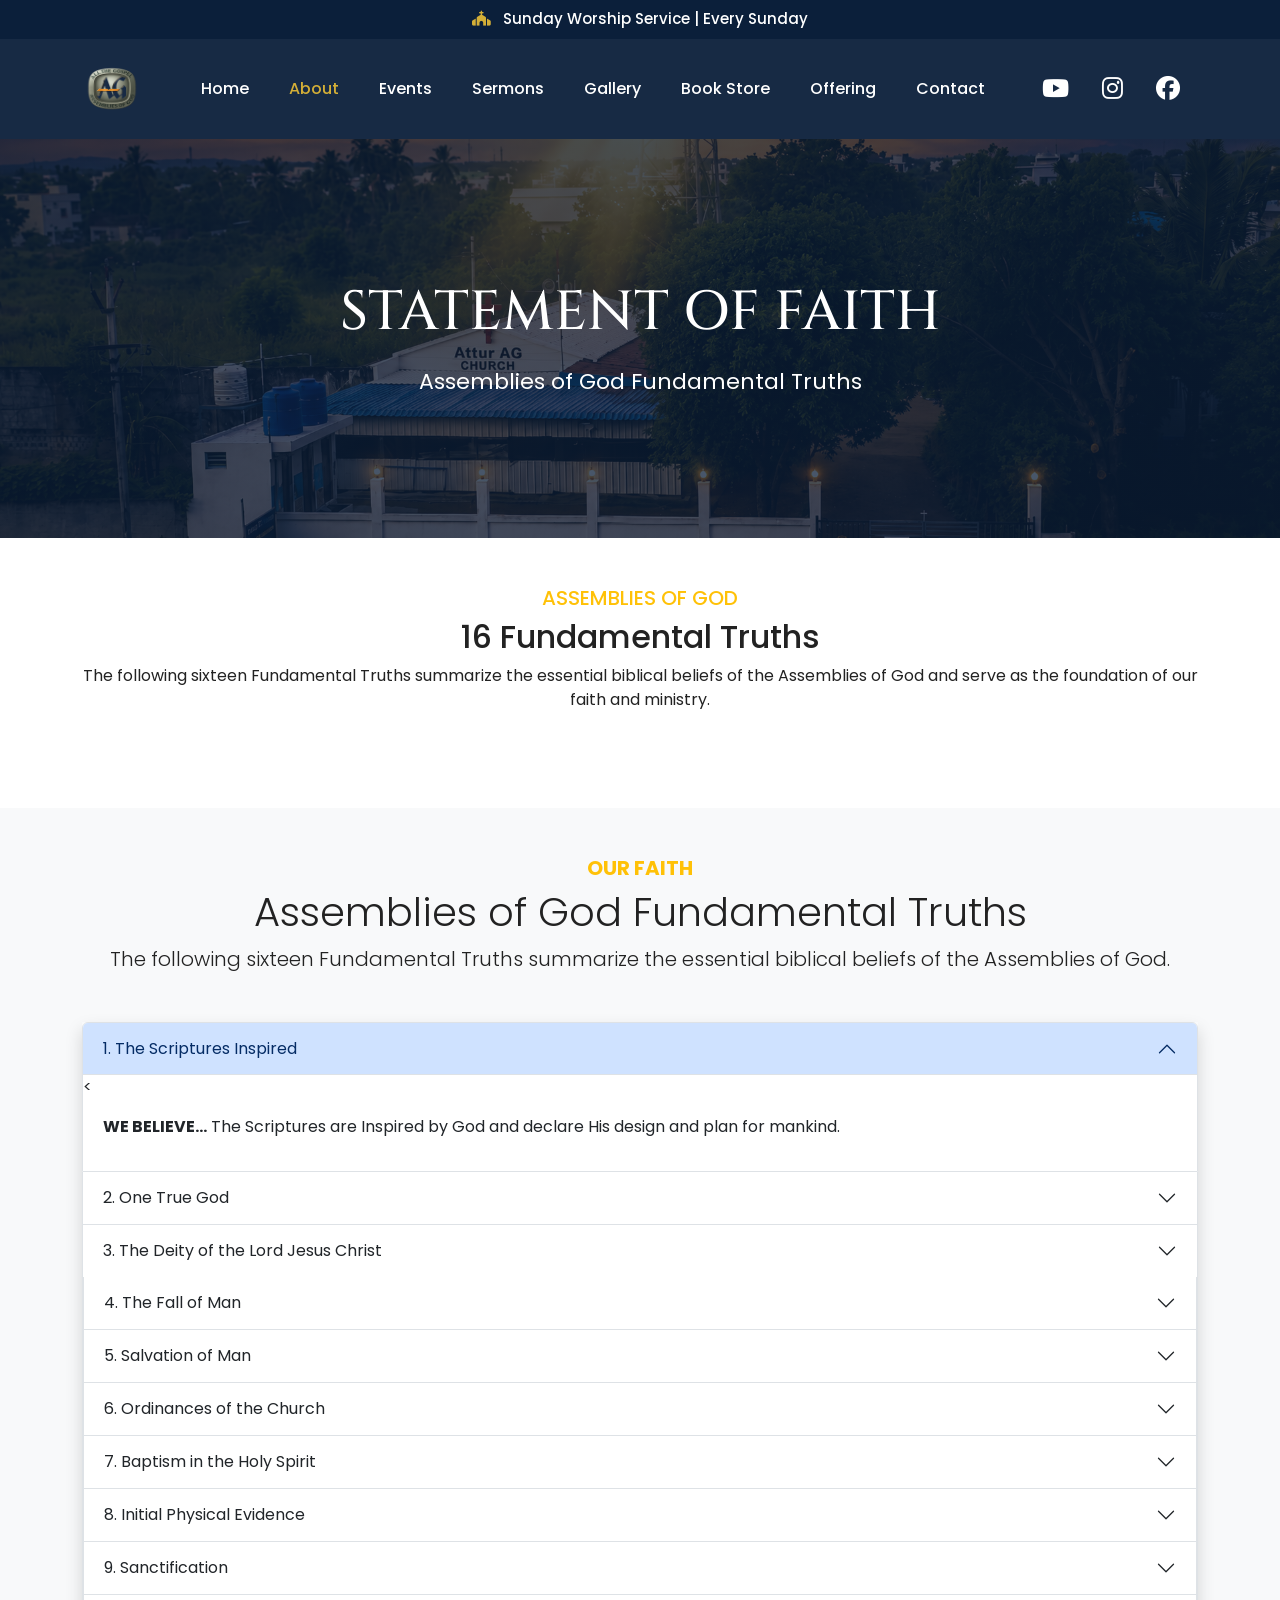
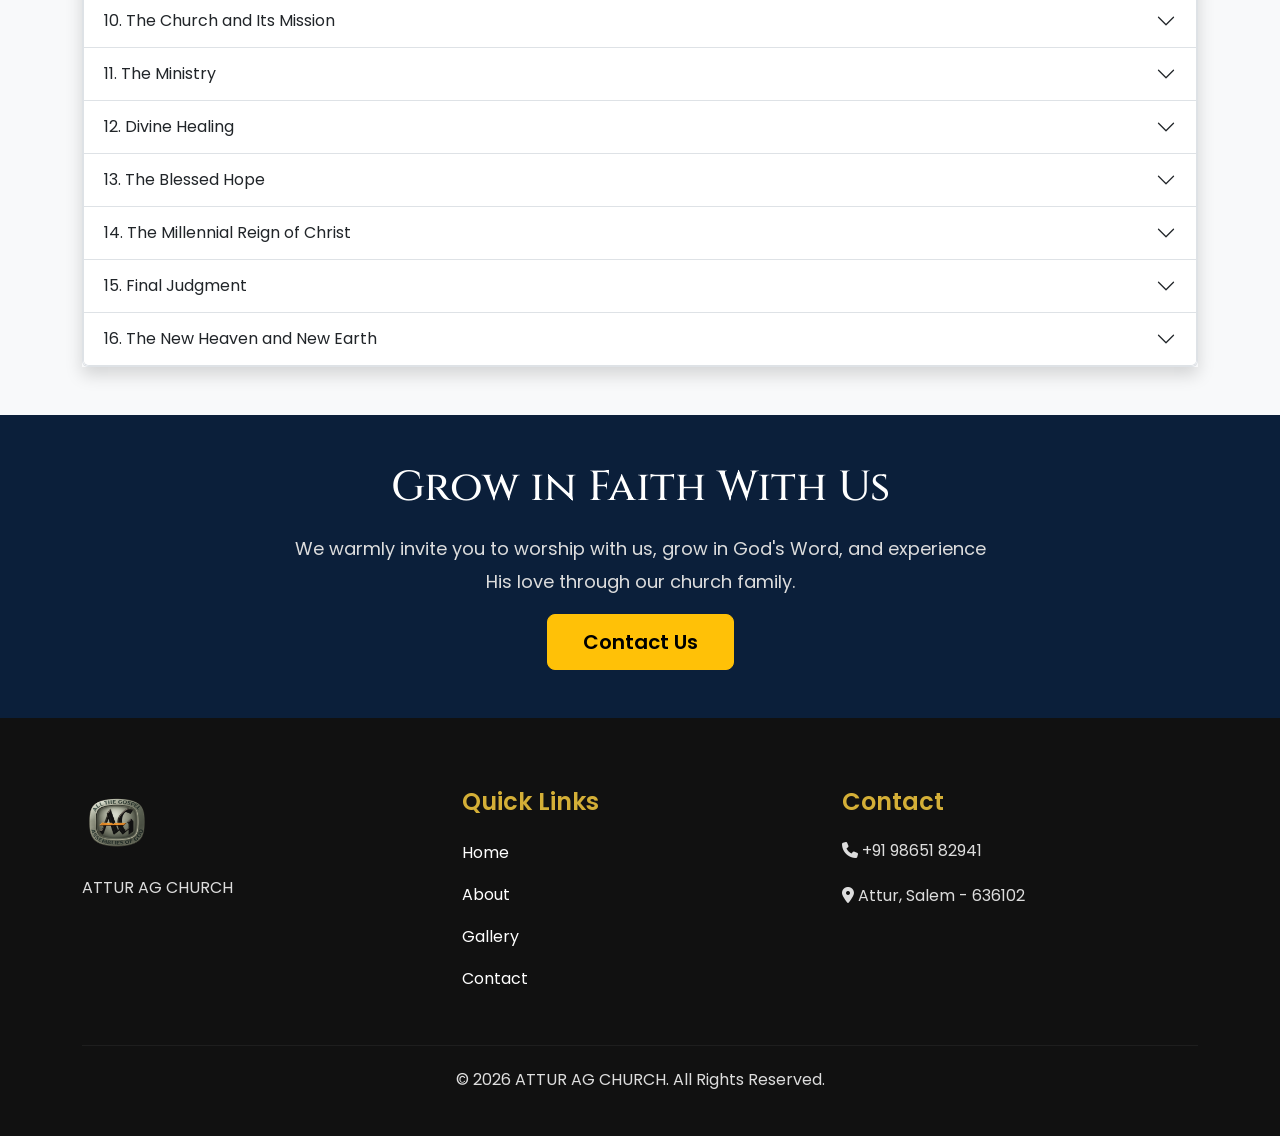
<file: statement-of-faith.html>
<!DOCTYPE html>
<html lang="en">

<head>
    <meta charset="UTF-8">
    <meta name="viewport" content="width=device-width, initial-scale=1.0">

    <title>statement-of-faith | ATTUR AG CHURCH</title>

    <!-- Bootstrap -->
    <link href="https://cdn.jsdelivr.net/npm/bootstrap@5.3.7/dist/css/bootstrap.min.css" rel="stylesheet">

    <!-- Google Fonts -->
    <link href="https://fonts.googleapis.com/css2?family=Cinzel:wght@400;600;700&family=Cormorant+Garamond:wght@400;600;700&family=Poppins:wght@300;400;500;600;700&display=swap" rel="stylesheet">

    <!-- Font Awesome -->
    <link rel="stylesheet" href="https://cdnjs.cloudflare.com/ajax/libs/font-awesome/6.7.2/css/all.min.css">

    <!-- Custom CSS -->
    <link rel="stylesheet" href="css/style.css">
    <link rel="stylesheet" href="css/responsive.css">

</head>

<body>

<!-- Announcement Bar -->

<div class="top-bar">
    <div class="container">
        <p>
            <i class="fa-solid fa-church"></i>
            Sunday Worship Service | Every Sunday
        </p>
    </div>
</div>

<!-- Navbar -->

<nav class="navbar navbar-expand-lg sticky-top">

<div class="container">

<a class="navbar-brand" href="index.html">
<img src="images/logo/logo.png" alt="Church Logo">
</a>

<button class="navbar-toggler" type="button"
data-bs-toggle="collapse"
data-bs-target="#navbarNav">

<span><i class="fas fa-bars"></i></span>

</button>

<div class="collapse navbar-collapse justify-content-center"
id="navbarNav">

<ul class="navbar-nav">

<li class="nav-item">
<a class="nav-link" href="index.html">Home</a>
</li>

<li class="nav-item">
<a class="nav-link active" href="about.html">About</a>
</li>

<li class="nav-item">
<a class="nav-link" href="events.html">Events</a>
</li>

<li class="nav-item">
<a class="nav-link" href="sermons.html">Sermons</a>
</li>

<li class="nav-item">
<a class="nav-link" href="gallery.html">Gallery</a>
</li>

<li class="nav-item">
<a class="nav-link" href="bookstore.html">Book Store</a>
</li>

<li class="nav-item">
<a class="nav-link" href="offering.html">Offering</a>
</li>

<li class="nav-item">
<a class="nav-link" href="contact.html">Contact</a>
</li>

<!--li class="nav-item">
<a class="nav-link" href="statement-of-faith.html">statement-of-faith</a>
</li>-->

</ul>

</div>

<div class="d-none d-lg-flex social-icons">

<a href="https://youtube.com/@atturagchurch?si=WkHyy6jaH5UJbwPC"><i class="fab fa-youtube"></i></a>

<a href="#"><i class="fab fa-instagram"></i></a>

<a href="#"><i class="fab fa-facebook"></i></a>

</div>

</div>

</nav>

<!-- Statement Hero -->

<section class="about-hero">

    <div class="container">

        <h1>STATEMENT OF FAITH</h1>

        <p>
            Assemblies of God Fundamental Truths
        </p>

    </div>

</section>

<!-- Statement Content -->

<section class="py-5">

    <div class="container">

        <div class="text-center mb-5">

            <h5 class="text-warning">
                ASSEMBLIES OF GOD
            </h5>

            <h2>
                16 Fundamental Truths
            </h2>

            <p>
                The following sixteen Fundamental Truths summarize the essential biblical beliefs of the Assemblies of God and serve as the foundation of our faith and ministry.
            </p>

        </div>

    </div>

</section>
<!-- =========================
Statement of Faith
========================= -->

<section class="py-5 bg-light">

    <div class="container">

        <div class="text-center mb-5">

            <h5 class="text-warning fw-bold">OUR FAITH</h5>
            
            <h2 class="display-6">Assemblies of God Fundamental Truths</h2>

            <p class="lead">
                The following sixteen Fundamental Truths summarize the essential
                biblical beliefs of the Assemblies of God.
            </p>

        </div>

        <div class="accordion shadow" id="faithAccordion">

            <!-- 1 -->

            <div class="accordion-item">

                <h2 class="accordion-header">

                    <button class="accordion-button"

                        type="button"

                        data-bs-toggle="collapse"

                        data-bs-target="#faith1">

                        1. The Scriptures Inspired

                    </button>

                </h2>

                <div id="faith1"

                    class="accordion-collapse collapse show"

                    data-bs-parent="#faithAccordion">

                    <<div class="accordion-body">

<p><strong>WE BELIEVE...</strong> The Scriptures are Inspired by God and declare His design and plan for mankind.</p>

</div>

                </div>

            </div>

            <!-- 2 -->

            <div class="accordion-item">

                <h2 class="accordion-header">

                    <button class="accordion-button collapsed"

                        type="button"

                        data-bs-toggle="collapse"

                        data-bs-target="#faith2">

                        2. One True God

                    </button>

                </h2>

                <div id="faith2"

                    class="accordion-collapse collapse"

                    data-bs-parent="#faithAccordion">

                    <div class="accordion-body">

<p><strong>WE BELIEVE...</strong> There is only One True God revealed in three persons: Father, Son, and Holy Spirit (commonly known as the Trinity).</p>

</div>

                </div>

            </div>

            <!-- 3 -->

            <div class="accordion-item">

                <h2 class="accordion-header">

                    <button class="accordion-button collapsed"

                        type="button"

                        data-bs-toggle="collapse"

                        data-bs-target="#faith3">

                        3. The Deity of the Lord Jesus Christ

                    </button>

                </h2>

                <div id="faith3"

                    class="accordion-collapse collapse"

                    data-bs-parent="#faithAccordion">

                    <div class="accordion-body">

                        <div class="accordion-body">

<p><strong>WE BELIEVE...</strong> In the Deity of the Lord Jesus Christ. As God's Son, Jesus was both human and divine.</p>

</div>
                </div>

            </div>

            <!-- 4 -->

            <div class="accordion-item">

                <h2 class="accordion-header">

                    <button class="accordion-button collapsed"

                        type="button"

                        data-bs-toggle="collapse"

                        data-bs-target="#faith4">

                        4. The Fall of Man

                    </button>

                </h2>

                <div id="faith4"

                    class="accordion-collapse collapse"

                    data-bs-parent="#faithAccordion">

                    <div class="accordion-body">

<p><strong>WE BELIEVE...</strong> Though originally good, man willingly fell into sin—ushering evil and death, both physical and spiritual, into the world.</p>

</div>

                </div>

            </div>

            <!-- 5 -->

            <div class="accordion-item">

                <h2 class="accordion-header">

                    <button class="accordion-button collapsed"

                        type="button"

                        data-bs-toggle="collapse"

                        data-bs-target="#faith5">

                        5. Salvation of Man

                    </button>

                </h2>

                <div id="faith5"

                    class="accordion-collapse collapse"

                    data-bs-parent="#faithAccordion">

                    <div class="accordion-body">

<p><strong>WE BELIEVE...</strong> Every person can have restored fellowship with God through salvation by trusting Jesus Christ through faith and repentance as personal Savior.</p>

</div>

                </div>

            </div>

            <!-- 6 -->

            <div class="accordion-item">

                <h2 class="accordion-header">

                    <button class="accordion-button collapsed"

                        type="button"

                        data-bs-toggle="collapse"

                        data-bs-target="#faith6">

                        6. Ordinances of the Church

                    </button>

                </h2>

                <div id="faith6"

                    class="accordion-collapse collapse"

                    data-bs-parent="#faithAccordion">

                    <div class="accordion-body">

<p><strong>WE BELIEVE...</strong> The Church practices two ordinances: Water Baptism by immersion after salvation, and Holy Communion as a remembrance of Christ's suffering and death.</p>

</div>

                </div>

            </div>

            <!-- 7 -->

            <div class="accordion-item">

                <h2 class="accordion-header">

                    <button class="accordion-button collapsed"

                        type="button"

                        data-bs-toggle="collapse"

                        data-bs-target="#faith7">

                        7. Baptism in the Holy Spirit

                    </button>

                </h2>

                <div id="faith7"

                    class="accordion-collapse collapse"

                    data-bs-parent="#faithAccordion">

                    <div class="accordion-body">

<p><strong>WE BELIEVE...</strong> The Baptism in the Holy Spirit is a special experience following salvation that empowers believers for witnessing and effective Christian service.</p>

</div>

                </div>

            </div>

            <!-- 8 -->

            <div class="accordion-item">

                <h2 class="accordion-header">

                    <button class="accordion-button collapsed"

                        type="button"

                        data-bs-toggle="collapse"

                        data-bs-target="#faith8">

                        8. Initial Physical Evidence

                    </button>

                </h2>

                <div id="faith8"

                    class="accordion-collapse collapse"

                    data-bs-parent="#faithAccordion">

                    <div class="accordion-body">

<p><strong>WE BELIEVE...</strong> The initial physical evidence of the Baptism in the Holy Spirit is speaking in other tongues as the Spirit gives utterance.</p>

</div>

                </div>

            </div>
<!-- 9 -->

<div class="accordion-item">

    <h2 class="accordion-header">

        <button class="accordion-button collapsed"
            type="button"
            data-bs-toggle="collapse"
            data-bs-target="#faith9">

            9. Sanctification

        </button>

    </h2>

    <div id="faith9"
        class="accordion-collapse collapse"
        data-bs-parent="#faithAccordion">

        <div class="accordion-body">

<p><strong>WE BELIEVE...</strong> Sanctification begins at salvation and continues throughout the believer's life as we grow closer to Christ and separate ourselves from sin.</p>

</div>

    </div>

</div>

<!-- 10 -->

<div class="accordion-item">

    <h2 class="accordion-header">

        <button class="accordion-button collapsed"
            type="button"
            data-bs-toggle="collapse"
            data-bs-target="#faith10">

            10. The Church and Its Mission

        </button>

    </h2>

    <div id="faith10"
        class="accordion-collapse collapse"
        data-bs-parent="#faithAccordion">

        <div class="accordion-body">

<p><strong>WE BELIEVE...</strong> The Church is the Body of Christ and exists to worship God, proclaim the Gospel, make disciples, and bring people into fellowship with Him.</p>

</div>

    </div>

</div>

<!-- 11 -->

<div class="accordion-item">

    <h2 class="accordion-header">

        <button class="accordion-button collapsed"
            type="button"
            data-bs-toggle="collapse"
            data-bs-target="#faith11">

            11. The Ministry

        </button>

    </h2>

    <div id="faith11"
        class="accordion-collapse collapse"
        data-bs-parent="#faithAccordion">

        <div class="accordion-body">

<p><strong>WE BELIEVE...</strong> Divine healing is provided through Christ's atoning sacrifice and is available for believers who trust in Him.</p>

</div>
    </div>

</div>

<!-- 12 -->

<div class="accordion-item">

    <h2 class="accordion-header">

        <button class="accordion-button collapsed"
            type="button"
            data-bs-toggle="collapse"
            data-bs-target="#faith12">

            12. Divine Healing

        </button>

    </h2>

    <div id="faith12"
        class="accordion-collapse collapse"
        data-bs-parent="#faithAccordion">

        <div class="accordion-body">

<p><strong>WE BELIEVE...</strong> Divine healing is provided through Christ's atoning sacrifice and is available for believers who trust in Him.</p>

</div>

    </div>

</div>

<!-- 13 -->

<div class="accordion-item">

    <h2 class="accordion-header">

        <button class="accordion-button collapsed"
            type="button"
            data-bs-toggle="collapse"
            data-bs-target="#faith13">

            13. The Blessed Hope

        </button>

    </h2>

    <div id="faith13"
        class="accordion-collapse collapse"
        data-bs-parent="#faithAccordion">

        <div class="accordion-body">

<p><strong>WE BELIEVE...</strong> Jesus Christ will return for His Church, and all believers will be caught up to be with the Lord forever.</p>

</div>

    </div>

</div>

<!-- 14 -->

<div class="accordion-item">

    <h2 class="accordion-header">

        <button class="accordion-button collapsed"
            type="button"
            data-bs-toggle="collapse"
            data-bs-target="#faith14">

            14. The Millennial Reign of Christ

        </button>

    </h2>

    <div id="faith14"
        class="accordion-collapse collapse"
        data-bs-parent="#faithAccordion">

        <div class="accordion-body">

<p><strong>WE BELIEVE...</strong> Jesus Christ will return with His saints to reign on earth for one thousand years, bringing righteousness, peace, and justice.</p>

</div>

    </div>

</div>

<!-- 15 -->

<div class="accordion-item">

    <h2 class="accordion-header">

        <button class="accordion-button collapsed"
            type="button"
            data-bs-toggle="collapse"
            data-bs-target="#faith15">

            15. Final Judgment

        </button>

    </h2>

    <div id="faith15"
        class="accordion-collapse collapse"
        data-bs-parent="#faithAccordion">

        <div class="accordion-body">

<p><strong>WE BELIEVE...</strong> Those who reject Christ will face final judgment and eternal separation from God, while believers will receive everlasting life.</p>

</div>

    </div>

</div>

<!-- 16 -->

<div class="accordion-item">

    <h2 class="accordion-header">

        <button class="accordion-button collapsed"
            type="button"
            data-bs-toggle="collapse"
            data-bs-target="#faith16">

            16. The New Heaven and New Earth

        </button>

    </h2>

    <div id="faith16"
        class="accordion-collapse collapse"
        data-bs-parent="#faithAccordion">

        <div class="accordion-body">

<p><strong>WE BELIEVE...</strong> God will create a new heaven and a new earth where all who have accepted Jesus Christ will live with Him forever in His eternal kingdom.</p>

</div>

    </div>

</div>

</div>
        </div>

    </div>

</section>
<!-- =========================
Join Our Church
========================= -->

<section class="join-church py-5">

    <div class="container text-center">

        <h2>Grow in Faith With Us</h2>

        <p class="mt-3">
            We warmly invite you to worship with us, grow in God's Word,
            and experience His love through our church family.
        </p>

        <a href="contact.html" class="btn btn-warning btn-lg mt-3">
            Contact Us
        </a>

    </div>

</section>
<!-- Footer Start -->

<footer class="footer">

    <div class="container">

        <div class="row">

            <div class="col-lg-4">

                <img src="images/logo/logo.png" height="70">

                <p class="mt-3">
                    ATTUR AG CHURCH
                </p>

            </div>

            <div class="col-lg-4">

                <h4>Quick Links</h4>

                <ul>

                    <li><a href="index.html">Home</a></li>

                    <li><a href="about.html">About</a></li>

                    <li><a href="gallery.html">Gallery</a></li>

                    <li><a href="contact.html">Contact</a></li>

                </ul>

            </div>

            <div class="col-lg-4">

                <h4>Contact</h4>

                <p>
                    <i class="fa-solid fa-phone"></i>
                    +91 98651 82941
                </p>

                <p>
                    <i class="fa-solid fa-location-dot"></i>
                    Attur, Salem - 636102
                </p>

            </div>

        </div>

        <hr>

        <p class="text-center">
            © 2026 ATTUR AG CHURCH. All Rights Reserved.
        </p>

    </div>

</footer>

<!-- Footer End -->

<script src="https://cdn.jsdelivr.net/npm/bootstrap@5.3.7/dist/js/bootstrap.bundle.min.js"></script>

</body>
</html>


<script src="https://cdn.jsdelivr.net/npm/bootstrap@5.3.7/dist/js/bootstrap.bundle.min.js"></script>

</body>

</html>
</file>
<file: css/style.css>
/* ==========================
   ATTUR AG CHURCH WEBSITE
========================== */

*{
    margin:0;
    padding:0;
    box-sizing:border-box;
}

:root{
    --primary:#0B1F3A;
    --secondary:#D4AF37;
    --white:#ffffff;
    --light:#F8F9FA;
    --dark:#222222;
}

html{
    scroll-behavior:smooth;
}

body{
    font-family:'Poppins',sans-serif;
    background:var(--white);
    color:var(--dark);
    overflow-x:hidden;
}

a{
    text-decoration:none;
}

ul{
    list-style:none;
    margin:0;
    padding:0;
}

/* ===============================
   TOP BAR
================================= */

.top-bar{
    background:var(--primary);
    color:var(--white);
    text-align:center;
    padding:8px 0;
    font-size:15px;
    font-weight:500;
}

.top-bar p{
    margin:0;
}

.top-bar i{
    color:var(--secondary);
    margin-right:8px;
}

/* ===============================
   NAVBAR
================================= */

.navbar{
    background:rgba(11,31,58,.95);
    padding:15px 0;
}

.navbar-brand img{
    height:60px;
}

.nav-link{
    color:white !important;
    font-weight:500;
    margin:0 12px;
    transition:.3s;
}

.nav-link:hover,
.nav-link.active{
    color:var(--secondary) !important;
}

.social-icons a{
    color:white;
    margin-left:15px;
    font-size:20px;
    transition:.3s;
}

.social-icons a:hover{
    color:var(--secondary);
}

.navbar-toggler{
    border:none;
}

.navbar-toggler i{
    color:white;
    font-size:24px;
}

/* ===============================
   HERO SECTION
================================= */

.hero{
    min-height:100vh;
    background:
    linear-gradient(rgba(11,31,58,.70),rgba(11,31,58,.70)),
    url("../images/hero/church2.png");

    background-size:cover;
    background-position:center;
    background-repeat:no-repeat;

    display:flex;
    justify-content:center;
    align-items:center;

    text-align:center;
    color:white;
}

.hero h5{
    color:var(--secondary);
    letter-spacing:5px;
    font-weight:600;
}

.hero h1{
    font-family:'Cinzel',serif;
    font-size:70px;
    margin:20px 0;
}

.hero h2{
    font-family:'Cormorant Garamond',serif;
    font-size:38px;
    max-width:900px;
    margin:auto;
    line-height:1.4;
}

.hero p{
    margin-top:20px;
    font-size:22px;
    color:var(--secondary);
}

.hero-buttons{
    margin-top:40px;
}

.hero-buttons a{
    margin:10px;
    padding:14px 35px;
}
/* ===============================
   ABOUT SECTION
================================= */

.about{
    background:#f8f9fa;
    padding:80px 0;
}

.about h2{
    font-family:'Cinzel',serif;
    color:#0B1F3A;
}

.about p{
    line-height:1.9;
    color:#555;
    font-size:17px;
}

.about img{
    border-radius:15px;
}

/* ===============================
   SERVICE TIMINGS
================================= */

.services{
    padding:80px 0;
    background:#ffffff;
}

.services h2{
    font-family:'Cinzel',serif;
    color:#0B1F3A;
}

.service-card{
    background:#fff;
    padding:35px 25px;
    border-radius:15px;
    box-shadow:0 10px 25px rgba(0,0,0,.08);
    transition:.3s;
}

.service-card:hover{
    transform:translateY(-8px);
}

.service-card i{
    font-size:45px;
    color:#D4AF37;
    margin-bottom:20px;
}

.service-card h4{
    color:#0B1F3A;
    margin-bottom:10px;
}

.service-card h5{
    color:#D4AF37;
    font-weight:600;
}

/* ===============================
   PASTOR SECTION
================================= */

.pastor{
    padding:80px 0;
    background:#f8f9fa;
}

.pastor h2{
    font-family:'Cinzel',serif;
    color:#0B1F3A;
}

.pastor h6{
    color:#D4AF37;
    font-weight:600;
}

.pastor p{
    line-height:1.9;
    color:#555;
}

.pastor-img{
    width:100%;
    max-width:420px;
    border-radius:20px;
    box-shadow:0 15px 35px rgba(0,0,0,.15);
}

/* ===============================
   EVENTS SECTION
================================= */

.events{
    background:#fff;
    padding:80px 0;
}

.events h2{
    font-family:'Cinzel',serif;
    color:#0B1F3A;
}

.event-card{
    background:#fff;
    border-radius:15px;
    overflow:hidden;
    box-shadow:0 10px 25px rgba(0,0,0,.08);
    transition:.3s;
}

.event-card:hover{
    transform:translateY(-8px);
}

.event-card img{
    width:100%;
    height:230px;
    object-fit:cover;
}

.event-card h4{
    color:#0B1F3A;
}

.event-card p{
    color:#666;
}

/* ===============================
   OFFERING SECTION
================================= */

.offering{
    background:#f8f9fa;
    padding:80px 0;
}

.offering h2{
    font-family:'Cinzel',serif;
    color:#0B1F3A;
}

.offering p{
    color:#555;
    line-height:1.9;
    margin:20px 0;
}

.offering img{
    max-width:450px;
    border-radius:20px;
    box-shadow:0 15px 35px rgba(0,0,0,.15);
}

/* ===============================
   FOOTER
================================= */

.footer{
    background:#0B1F3A;
    color:#fff;
    padding:70px 0 20px;
}

.footer h4{
    color:#D4AF37;
    margin-bottom:20px;
}

.footer p,
.footer li{
    color:#ddd;
    line-height:2;
}

.footer ul{
    padding:0;
}

.footer a{
    color:#ddd;
    transition:.3s;
}

.footer a:hover{
    color:#D4AF37;
}

.footer hr{
    border-color:rgba(255,255,255,.2);
    margin:30px 0;
}

/* ===============================
   GALLERY
================================= */

.gallery{
    padding:80px 0;
    background:#ffffff;
}

.gallery h2{
    font-family:'Cinzel',serif;
    color:#0B1F3A;
}

.gallery-img{
    width:100%;
    height:280px;
    object-fit:cover;
    border-radius:15px;
    transition:.4s;
    box-shadow:0 10px 25px rgba(0,0,0,.10);
}

.gallery-img:hover{
    transform:scale(1.05);
}

/* ===============================
   CONTACT PREVIEW
================================= */

.contact-preview{
    background:#f8f9fa;
    padding:80px 0;
}

.contact-preview h2{
    font-family:'Cinzel',serif;
    color:#0B1F3A;
}

.contact-card{
    background:#fff;
    padding:35px 25px;
    border-radius:15px;
    box-shadow:0 10px 25px rgba(0,0,0,.08);
    transition:.3s;
}

.contact-card:hover{
    transform:translateY(-8px);
}

.contact-card i{
    font-size:40px;
    color:#D4AF37;
    margin-bottom:15px;
}

.contact-card h4{
    color:#0B1F3A;
}
/* ==========================
   ABOUT HERO SECTION
========================== */

.about-hero{
    background:
    linear-gradient(rgba(11,31,58,.75),rgba(11,31,58,.75)),
    url("../images/hero/church2.png");

    background-size:cover;
    background-position:center;

    padding:120px 0;

    text-align:center;

    color:#fff;
}

.about-hero h1{
    font-family:'Cinzel',serif;
    font-size:55px;
    margin-bottom:20px;
}

.about-hero p{
    font-size:22px;
    max-width:700px;
    margin:auto;
}
/* ==========================
   ABOUT PAGE
========================== */

.about-hero{
    background:
    linear-gradient(rgba(11,31,58,.75),rgba(11,31,58,.75)),
    url("../images/hero/church1.png");
    background-size:cover;
    background-position:center;
    background-repeat:no-repeat;
    padding:140px 0;
    text-align:center;
    color:#fff;
}

.about-hero h1{
    font-family:'Cinzel',serif;
    font-size:55px;
    margin-bottom:20px;
}

.about-hero p{
    font-size:22px;
    max-width:700px;
    margin:auto;
}

.history img,
.pastor-message img{
    border-radius:15px;
}

.history h2,
.vision-mission h2,
.beliefs h2,
.pastor-message h2{
    font-family:'Cinzel',serif;
    color:#0B1F3A;
    margin-bottom:20px;
}

.join-us{
    background:#0B1F3A;
    color:#fff;
}

.join-us h2{
    font-family:'Cinzel',serif;
}

.footer{
    background:#111;
    color:#fff;
    padding:60px 0 20px;
}

.footer h4{
    color:#D4AF37;
    margin-bottom:20px;
}

.footer ul{
    padding:0;
}

.footer ul li{
    margin-bottom:10px;
}

.footer ul li a{
    color:#fff;
    text-decoration:none;
}

.footer ul li a:hover{
    color:#D4AF37;
}

.footer hr{
    border-color:#444;
}

/* ==========================
   GALLERY HERO
========================== */

.gallery-hero{
    background:
    linear-gradient(rgba(11,31,58,.75),rgba(11,31,58,.75)),
    url("../images/gallery/Galleryb1.png");

    background-size:cover;
    background-position:center;
    background-repeat:no-repeat;

    padding:140px 0;

    text-align:center;

    color:#fff;
}

.gallery-hero h1{
    font-family:'Cinzel',serif;
    font-size:55px;
    margin-bottom:20px;
}

.gallery-hero p{
    font-size:22px;
    max-width:700px;
    margin:auto;
}

/* ==========================
   GALLERY SECTION
========================== */

.gallery-img{
    width:100%;
    height:300px;
    object-fit:cover;
    border-radius:15px;
    transition:.3s;
}

.gallery-img:hover{
    transform:scale(1.05);
}

/* ==========================
   CONTACT PAGE
========================== */

.contact-hero{
    background:
    linear-gradient(rgba(11,31,58,.75),rgba(11,31,58,.75)),
    url("../images/contact/contactb1.png");
    background-size:cover;
    background-position:center;
    background-repeat:no-repeat;
    padding:140px 0;
    text-align:center;
    color:#fff;
}

.contact-hero h1{
    font-family:'Cinzel',serif;
    font-size:55px;
    margin-bottom:20px;
}

.contact-hero p{
    font-size:22px;
}

.contact-info i{
    color:#D4AF37;
}

.contact-info h4{
    margin-top:15px;
    margin-bottom:10px;
}

.contact-form{
    background:#F8F9FA;
}

.contact-form h2{
    font-family:'Cinzel',serif;
    color:#0B1F3A;
}

.contact-form .form-control{
    padding:15px;
}

.contact-form button{
    padding:12px 35px;
}

/* ==========================
   EVENTS PAGE
========================== */

.events-hero{
    background:
    linear-gradient(rgba(11,31,58,.75),rgba(11,31,58,.75)),
    url("../images/events/eventb1.png");

    background-size:cover;
    background-position:center;
    background-repeat:no-repeat;

    padding:140px 0;

    text-align:center;
    color:#fff;
}

.events-hero h1{
    font-family:'Cinzel',serif;
    font-size:55px;
    margin-bottom:20px;
}

.events-section h2{
    font-family:'Cinzel',serif;
    color:#0B1F3A;
}

.events-section .card img{
    height:250px;
    object-fit:cover;
}

.events-section .card{
    transition:.3s;
}

.events-section .card:hover{
    transform:translateY(-8px);
}

/* Weekly Services */

.weekly-services h2{
    font-family:'Cinzel',serif;
    color:#0B1F3A;
}

.weekly-services i{
    color:#D4AF37;
}

/* ==========================
   SPECIAL EVENTS
========================== */

.special-events h2{
    font-family:'Cinzel', serif;
    color:#0B1F3A;
}

.special-events .card{
    transition:.3s;
}

.special-events .card:hover{
    transform:translateY(-8px);
}

/* ==========================
   SERMONS PAGE
========================== */

.sermons-hero{
    background:
    linear-gradient(rgba(11,31,58,.75),rgba(11,31,58,.75)),
    url("../images/sermons/sermonsb3.png");
    background-size:cover;
    background-position:center;
    background-repeat:no-repeat;
    padding:140px 0;
    text-align:center;
    color:#fff;
}

.sermons-hero h1{
    font-family:'Cinzel',serif;
    font-size:55px;
    margin-bottom:20px;
}

.sermons-section h2{
    font-family:'Cinzel',serif;
    color:#0B1F3A;
}

.sermons-section .card img{
    height:250px;
    object-fit:cover;
}

.sermons-section .card{
    transition:.3s;
}

.sermons-section .card:hover{
    transform:translateY(-8px);
}

/* ==========================
   FEATURED SERMON
========================== */

.featured-sermon h2,
.youtube-section h2{
    font-family:'Cinzel', serif;
    color:#0B1F3A;
}

.youtube-section{
    background:#ffffff;
}

/* ==========================
   BOOK STORE PAGE
========================== */

.bookstore-hero{

    background:
    linear-gradient(rgba(11,31,58,.75),rgba(11,31,58,.75)),
    url("../images/bookstore/bookstoreb3.png");

    background-size:cover;
    background-position:center;
    background-repeat:no-repeat;

    padding:140px 0;

    text-align:center;

    color:white;

}

.bookstore-hero h1{

    font-family:'Cinzel',serif;

    font-size:55px;

}

.books-section h2{

    font-family:'Cinzel',serif;

    color:#0B1F3A;

}

.books-section .card img{

    height:320px;

    object-fit:cover;

}

.books-section .card{

    transition:.3s;

}

.books-section .card:hover{

    transform:translateY(-8px);

}

/* ==========================
   OFFERING PAGE
========================== */

.offering-hero{

    background:
    linear-gradient(rgba(11,31,58,.75),rgba(11,31,58,.75)),
    url("../images/offering/offeringb2.png");

    background-size:cover;
    background-position:center;
    background-repeat:no-repeat;

    padding:140px 0;

    text-align:center;

    color:white;

}

.offering-hero h1{

    font-family:'Cinzel',serif;

    font-size:55px;

}

.ways-to-give h2,
.offering-details h3,
.thank-you h2{

    font-family:'Cinzel',serif;

    color:#0B1F3A;

}

.offering-details .card{

    border-radius:15px;

}
.sermon-card img{
    width:100%;
    height:250px;
    object-fit:cover;
}

.sermon-card{
    transition:.3s;
}

.sermon-card:hover{
    transform:translateY(-8px);
}
.statement-section h2{
    color:#0B1F3A;
}

.statement-section p{
    color:#555;
}
/* ===============================
   Statement CTA
================================= */

.join-church{
    background:#0B1F3A;
    color:#fff;
    padding:80px 0;
}

.join-church h2{
    font-family:'Cinzel', serif;
    font-size:42px;
    margin-bottom:20px;
}

.join-church p{
    max-width:700px;
    margin:auto;
    line-height:1.8;
    font-size:18px;
    color:#ddd;
}

.join-church .btn{
    padding:12px 35px;
    border-radius:8px;
    font-weight:600;
}
.map-section{
    padding:0;
}

.map-section iframe{
    width:100%;
    height:450px;
    border:0;
}
.footer a{
    color:#fff;
    text-decoration:none;
    transition:.3s;
}

.footer a:hover{
    color:#D4AF37;
}

.footer ul li{
    margin-bottom:10px;
}

.footer .social-icons a{
    font-size:22px;
    margin-right:15px;
}

.footer .social-icons a:hover{
    transform:scale(1.2);
}
/*==============================
FOOTER
==============================*/

.footer{

    background:#111;

    color:#fff;

    padding:70px 0 25px;

}

.footer-logo{

    width:80px;

    border-radius:8px;

}

.footer h4{

    color:#D4AF37;

    margin-bottom:20px;

    font-weight:600;

}

.footer p{

    color:#ddd;

    line-height:1.8;

}

.footer-links{

    list-style:none;

    padding:0;

}

.footer-links li{

    margin-bottom:12px;

}

.footer a{

    color:#fff;

    text-decoration:none;

    transition:.3s;

}

.footer a:hover{

    color:#D4AF37;

}

.social-icons a{

    font-size:24px;

    margin-right:18px;

}

.social-icons a:hover{

    color:#D4AF37;

}

.footer hr{

    border-color:#444;

    margin:40px 0 20px;

}
</file>
<file: css/responsive.css>
/* ===============================
   HERO SECTION - MOBILE
================================= */

@media (max-width:768px){

    .hero{
        min-height:70vh;
    }

    .hero h5{
        font-size:14px;
        letter-spacing:3px;
    }

    .hero h1{
        font-size:36px;
        line-height:1.2;
    }

    .hero h2{
        font-size:15px;
        line-height:1.7;
        padding:0 10px;
    }

    .hero p{
        font-size:18px;
        line-height:1.6;
    }

    .hero-buttons{
        display:flex;
        flex-direction:column;
        align-items:center;
        gap:16px;
        margin-top:25px
    }

    .hero-buttons a{
    width:220px;
    height:50px;
    display:flex;
    justify-content:center;
    align-items:center;
    margin:8px auto;
    white-space:nowrap;
    font-size:18px;
}
    }
    


/* ===============================
   ABOUT SECTION - MOBILE
================================= */

@media (max-width:768px){
    
    .about{
        padding:50px 20px;
    }

    .about .row{
        flex-direction:column;
    }

    .about img{
        width:100%;
        border-radius:15px;
        margin-bottom:25px;
    }

    .about h2{
        font-size:32px;
        text-align:center;
        margin-bottom:20px;
    }

    .about p{
        font-size:16px;
        line-height:1.8;
        text-align:justify;
    }

}
/* ===============================
   SERVICE TIMINGS - MOBILE
================================= */

@media (max-width:768px){

    .services{
        padding:60px 20px;
    }

    .services h5{
        font-size:14px;
        letter-spacing:2px;
    }

    .services h2{
        font-size:30px;
        margin-bottom:35px;
    }

    .service-card{
        padding:30px 20px;
        margin-bottom:20px;
        border-radius:15px;
    }

    .service-card i{
        font-size:40px;
    }

    .service-card h4{
        font-size:20px;
        margin-top:15px;
    }

    .service-card h5{
        font-size:16px;
    }

    .service-card p{
        font-size:15px;
        line-height:1.7;
    }

}
/* ===============================
   PASTOR SECTION - MOBILE
================================= */

@media (max-width:768px){

    .pastor{
        padding:60px 20px;
    }

    .pastor-img{
        width:100%;
        max-width:320px;
        margin:0 auto 25px;
        display:block;
    }

    .pastor h2{
        font-size:30px;
        text-align:center;
    }

    .pastor h6{
        text-align:center;
        font-size:18px;
    }

    .pastor p{
        font-size:15px;
        line-height:1.8;
        text-align:justify;
    }

}
/* ===============================
   EVENTS SECTION - MOBILE
================================= */

@media (max-width:768px){

    .events{
        padding:60px 20px;
    }

    .events h5{
        font-size:14px;
        letter-spacing:2px;
    }

    .events h2{
        font-size:30px;
        margin-bottom:15px;
        text-align:center;
    }

    .events p{
        font-size:15px;
        text-align:center;
        margin-bottom:30px;
    }

    .event-card{
        margin-bottom:25px;
        border-radius:15px;
        overflow:hidden;
    }

    .event-card img{
        height:220px;
        object-fit:cover;
    }

    .event-card h4{
        font-size:20px;
    }

    .event-card p{
        font-size:15px;
        text-align:left;
    }

    .events .btn{
        margin-top:20px;
        width:220px;
    }

}
/* ===============================
   OFFERING SECTION - MOBILE
================================= */

@media (max-width:768px){

    .offering{
        padding:60px 20px;
    }

    .offering h5{
        font-size:14px;
        letter-spacing:2px;
    }

    .offering h2{
        font-size:30px;
    }

    .offering p{
        font-size:15px;
        line-height:1.8;
        text-align:justify;
    }

    .offering img{
        width:100%;
        margin-top:25px;
        border-radius:15px;
    }

    .offering .btn{
        width:220px;
        margin-top:20px;
    }

}
/* ===============================
   FOOTER - MOBILE
================================= */

@media (max-width:768px){

    .footer{
        padding:50px 20px 20px;
        text-align:center;
    }

    .footer h4{
        margin-top:20px;
        font-size:22px;
    }

    .footer p,
    .footer li{
        font-size:15px;
        line-height:1.8;
    }

    .footer ul{
        padding:0;
    }

    .footer .social-icons{
        justify-content:center;
        margin-top:15px;
    }

}
/* ===============================
   CONTACT SECTION - MOBILE
================================= */

@media (max-width:768px){

    .contact-preview{
        padding:60px 20px;
    }

    .contact-card{
        margin-bottom:20px;
    }

    .gallery-img{
        height:220px;
    }

}
@media (max-width:768px){

    .join-church{
        padding:60px 20px;
    }

    .join-church h2{
        font-size:30px;
    }

    .join-church p{
        font-size:16px;
    }

    .join-church .btn{
        width:220px;
    }

}
@media (max-width:768px){

    .map-section iframe{
        height:300px;
    }

}
@media (max-width:768px){

.footer{

text-align:center;

padding:50px 20px 20px;

}

.footer-logo{

margin:auto;

display:block;

}

.footer-links{

margin-top:20px;

}

.social-icons{

display:flex;

justify-content:center;

gap:20px;

margin-top:20px;

}

}
</file>
